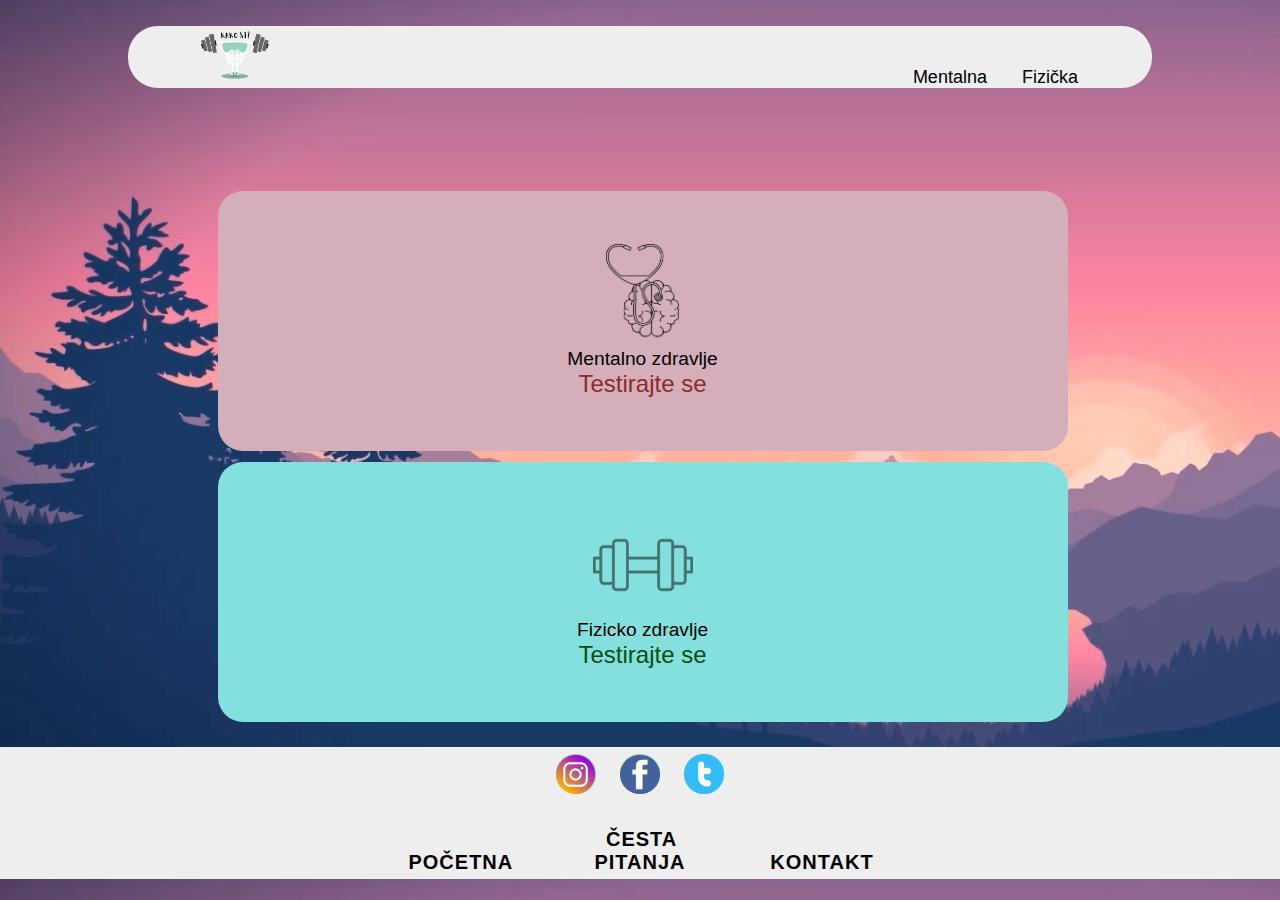
<file: index.html>
<!DOCTYPE html>
<html>
<head>
	<meta charset="UTF-8"/>
	<title>Kako si?</title>
	<link rel="stylesheet" type="text/css" href="css/mojstil.css"/>
	<link rel="stylesheet" type="text/css" href="css/mental.css"/>
	<link href="https://fonts.googleapis.com/css?family=Acme|Mali" rel="stylesheet"/>
	<link href="https://cdn.jsdelivr.net/npm/bootstrap@5.1.3/dist/css/bootstrap.min.css" rel="stylesheet" integrity="sha384-1BmE4kWBq78iYhFldvKuhfTAU6auU8tT94WrHftjDbrCEXSU1oBoqyl2QvZ6jIW3" crossorigin="anonymous">
    <script src="https://cdn.jsdelivr.net/npm/bootstrap@5.1.3/dist/js/bootstrap.bundle.min.js" integrity="sha384-ka7Sk0Gln4gmtz2MlQnikT1wXgYsOg+OMhuP+IlRH9sENBO0LRn5q+8nbTov4+1p" crossorigin="anonymous"></script>
	<link rel="preconnect" href="https://fonts.googleapis.com">
	<link rel="preconnect" href="https://fonts.gstatic.com" crossorigin>
	<link href="https://fonts.googleapis.com/css2?family=Estonia&display=swap" rel="stylesheet">

</head>
<body style="background-image: url(img/pozadina_home1.png); background-size: cover;">
	<nav>
		<img src="img/logo_nav.png" height="10%" width="10%" style="margin-right: 60%;">
		<a href="mentalna.html" class="uredi_nav" >Mentalna</a>
		<a href="fizicka.html" class="uredi_nav" >Fizička</a>
	</nav>
	
	<main class="pocetna">
	
		<div class="mentalno">
			<img src="img/mozak.pocetna.png"  height="100px">
			<br>
			<a href="mentalna.html" style="text-decoration: none; color: black; font-size: larger;">Mentalno zdravlje</a><br>
			<a href="https://docs.google.com/forms/d/e/1FAIpQLScJbMYotr75vuETNM3HJaE6fLMGPWQwGXumOZb1fBt0asz6ug/viewform?fbclid=IwAR3xNB8LXIFhlynClUszBN8DGaQYhMhuwK5avE9t9JDLrcqr_YI4RuD0_jY" target="_blank" style="text-decoration: none; color: rgb(143, 42, 42);font-size: x-large; ">Testirajte se</a>
		</div>
	
		<div class="fizicko">
			<img src="img/teg_pocetna.png" height="100px" style="opacity: 0.5;">
			<br>
			<a href="fizicka.html" style="text-decoration: none; color: black; font-size: larger; ">Fizicko zdravlje</a><br>	
			<a href="https://docs.google.com/forms/d/19kvuJr9Ier5hvIhrZyZT0aHibySF0-_jXNHdFfZgb1U/viewform?fbclid=IwAR1lkJxQ9GuDUR7rPsW31j59B6Eo4AwhPVlhbfaezzcsYFi5D9AkC5GsM48&edit_requested=true" target="_blank" style="text-decoration: none; color: rgb(10, 78, 15); font-size: x-large; ">Testirajte se</a>
		</div>
	
	</main>
	
	<footer>
		<div class="zaglavlje">
   	  
			<div class="ikonice">
				<ul>
			
			<li><a href="https://www.instagram.com/__kako_si_/?utm_medium=copy_link&fbclid=IwAR3yHgAWZXs0fg5i4YDrZ2OWpj8eJfgjkV7phWMLuGGsfidLbWyRkMty7Zw"><img src="img/ikonica2.png" height="100%" width="100%" style="margin-right: 60%;"></a></li>
		    <li><a href="https://www.facebook.com/profile.php?id=100075586173026"><img src="img/ikonica3.png" height="100%" width="100%" style="margin-right: 60%;"></a></li>
			<li> <img src="img/ikonica1.png" height="100%" width="100%" style="margin-right: 60%;"></li>   
				</ul>
			</div>
			<div class="dno">
				<ul>
					<li><a href="index.html">Početna</a></li>
					<li><a href="pitanja.html">Česta pitanja</a></li>
					<li><a href="kontakt.html">Kontakt</a></li>
					
				</ul>
			</div>
	  </div>
		
	</footer>
</body>
</html>
</file>
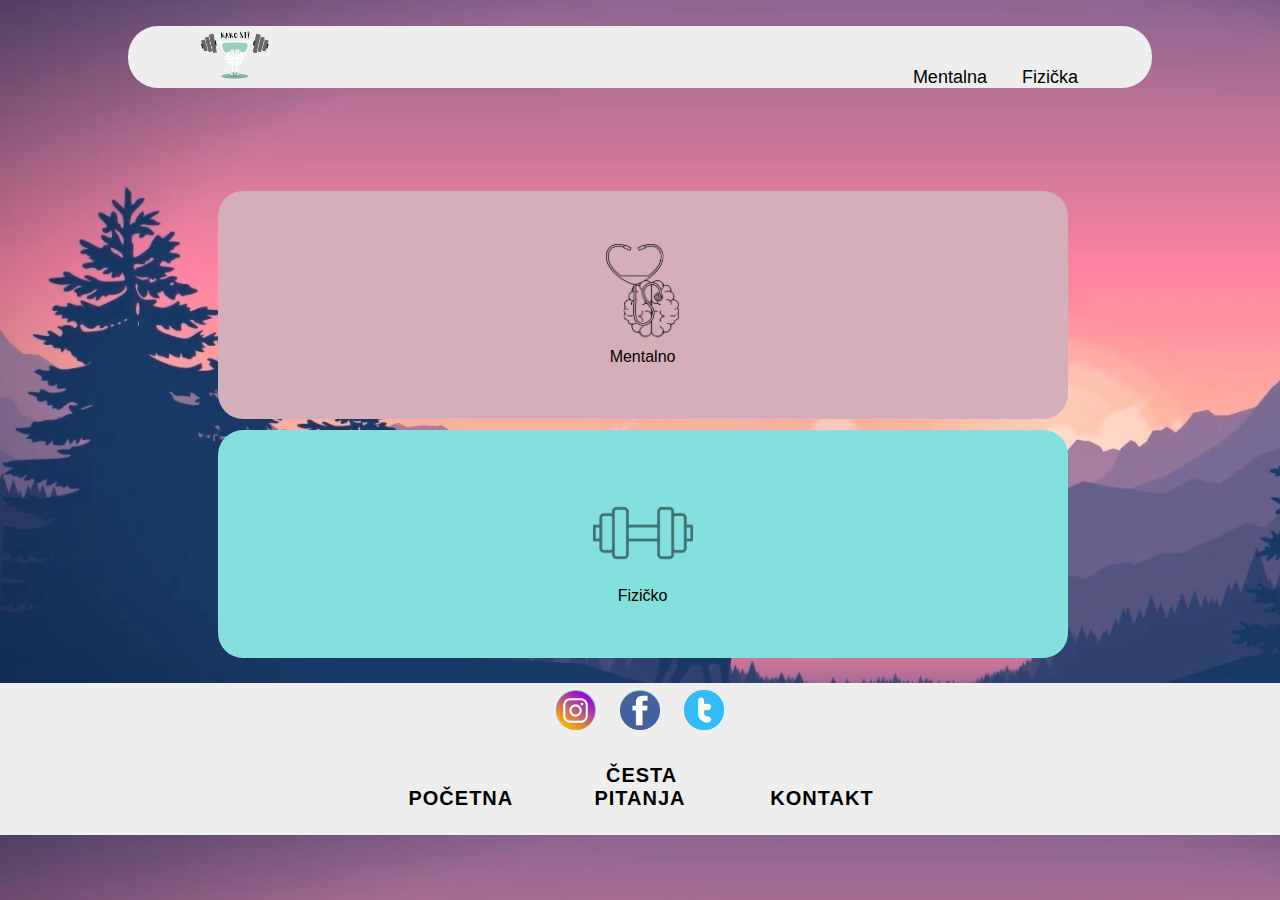
<file: admin.html>
<!DOCTYPE html>
<html>
<head>
	<meta charset="UTF-8"/>
	<title>Kako si?</title>
	<link rel="stylesheet" type="text/css" href="css/mojstil.css"/>
    <link rel="stylesheet" type="text/css" href="css/footer.css" />
	<link rel="stylesheet" type="text/css" href="css/mental.css" />
	<link href="https://fonts.googleapis.com/css?family=Acme|Mali" rel="stylesheet"/>
	<link href="https://cdn.jsdelivr.net/npm/bootstrap@5.1.3/dist/css/bootstrap.min.css" rel="stylesheet" integrity="sha384-1BmE4kWBq78iYhFldvKuhfTAU6auU8tT94WrHftjDbrCEXSU1oBoqyl2QvZ6jIW3" crossorigin="anonymous">
    <script src="https://cdn.jsdelivr.net/npm/bootstrap@5.1.3/dist/js/bootstrap.bundle.min.js" integrity="sha384-ka7Sk0Gln4gmtz2MlQnikT1wXgYsOg+OMhuP+IlRH9sENBO0LRn5q+8nbTov4+1p" crossorigin="anonymous"></script>
	<link rel="preconnect" href="https://fonts.googleapis.com">
	<link rel="preconnect" href="https://fonts.gstatic.com" crossorigin>
	<link href="https://fonts.googleapis.com/css2?family=Estonia&display=swap" rel="stylesheet">

</head>
<body style="background-image: url(img/pozadina_home1.png); background-size: cover;">
	<nav>
		<img src="img/logo_nav.png" height="10%" width="10%" style="margin-right: 60%;">
		<a href="mentalna.html" class="uredi_nav" >Mentalna</a>
		<a href="fizicka.html" class="uredi_nav" >Fizička</a>
	</nav>
	
	<main class="pocetna">
	
		<div class="mentalno">
			<img src="img/mozak.pocetna.png"  height="100px">
			<br>
			<a href="doktor.html" style="text-decoration: none; color: black; ">Mentalno</a>
		</div>
	
		<div class="fizicko">
			<img src="img/teg_pocetna.png" height="100px" style="opacity: 0.5;">
			<br>
			<a href="trener.html" style="text-decoration: none; color: black; ">Fizičko</a>	
		</div>
	
	</main>
	
	<footer>
		<div class="zaglavlje">
		   
		  <div class="ikonice">
			<ul>
		  
		  <li><a href="https://www.instagram.com/__kako_si_/?utm_medium=copy_link&fbclid=IwAR3yHgAWZXs0fg5i4YDrZ2OWpj8eJfgjkV7phWMLuGGsfidLbWyRkMty7Zw"><img src="img/ikonica2.png" height="100%" width="100%" style="margin-right: 60%;"></a></li>
			<li><a href="https://www.facebook.com/profile.php?id=100075586173026"><img src="img/ikonica3.png" height="100%" width="100%" style="margin-right: 60%;"></a></li>
		  <li> <img src="img/ikonica1.png" height="100%" width="100%" style="margin-right: 60%;"></li>   
			</ul>
		  </div>
		  <div class="dno">
			<ul>
			  <li><a href="index.html">Početna</a></li>
			  <li><a href="pitanja.html">Česta pitanja</a></li>
			  <li><a href="kontakt.html">Kontakt</a></li>
			  
			</ul>
		  </div>
		   
	   
		</div>  
		
	  </footer>
	  
</body>
</html>
</file>
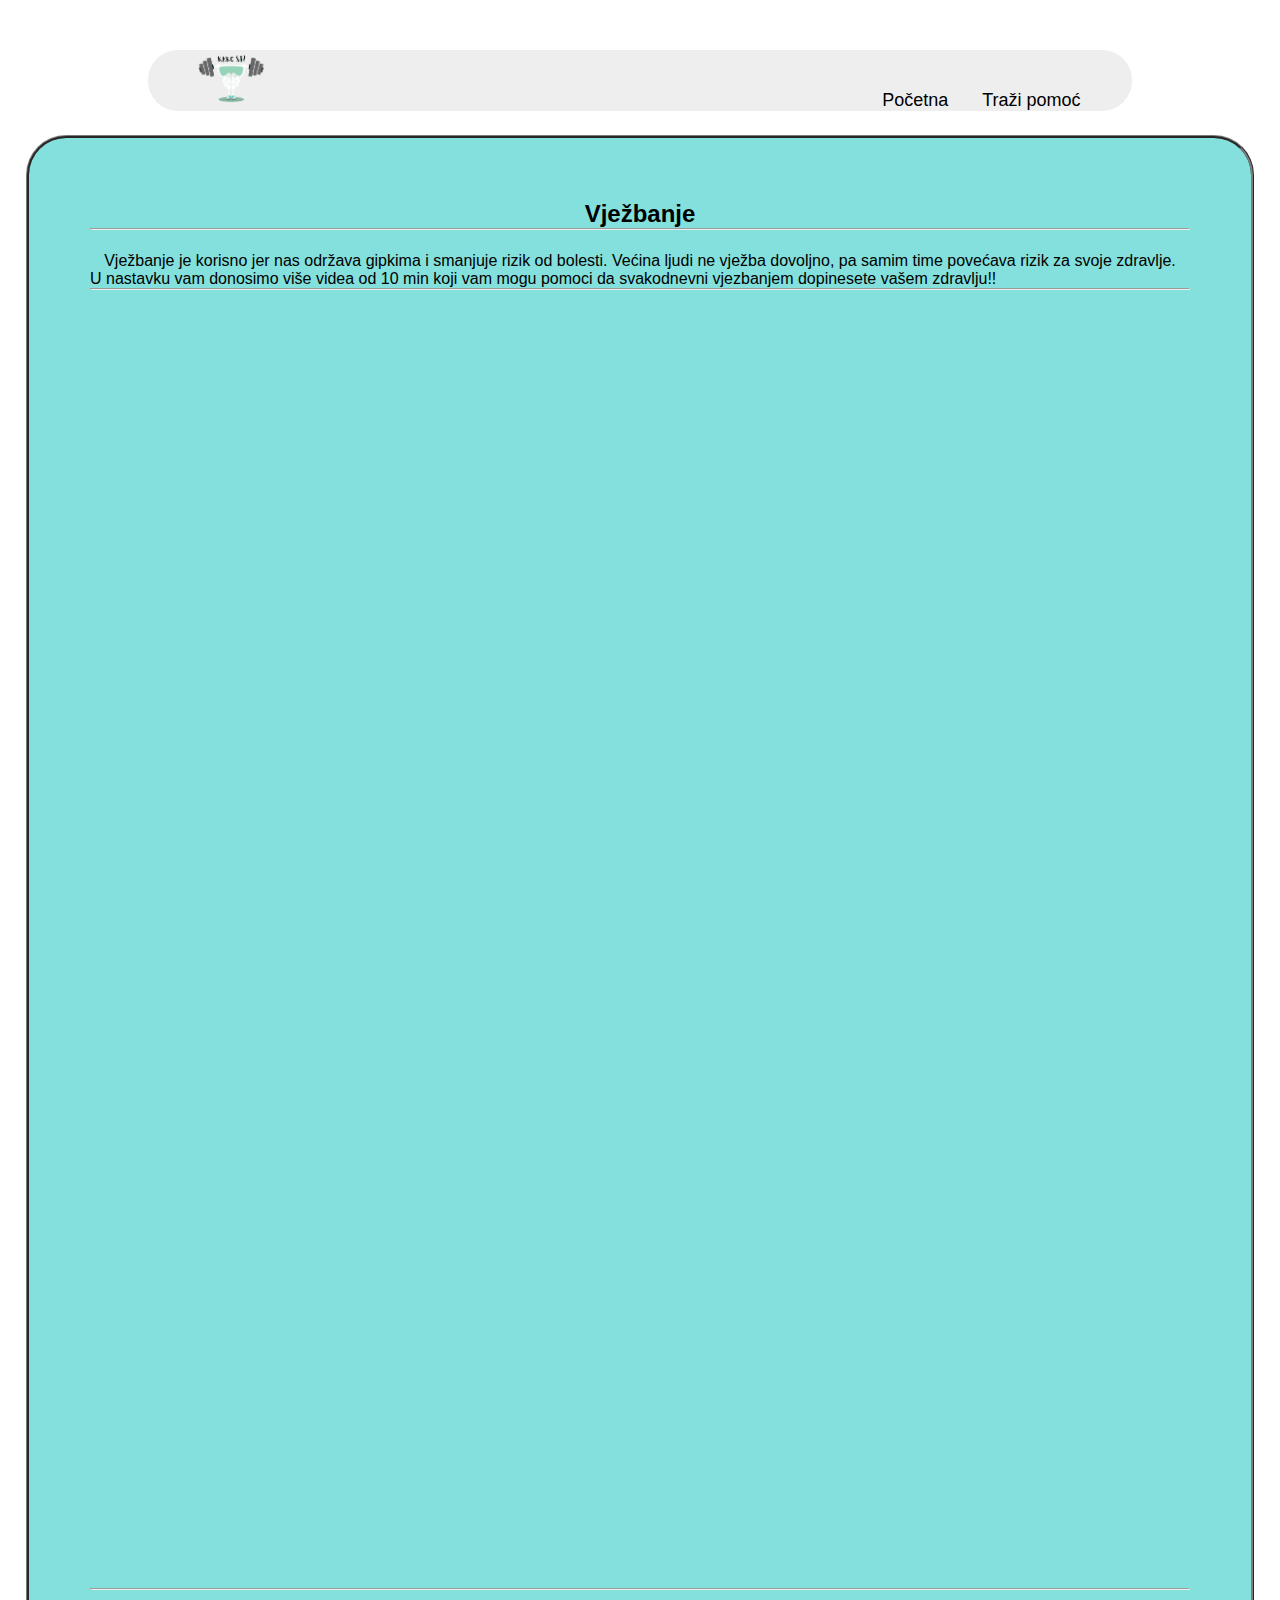
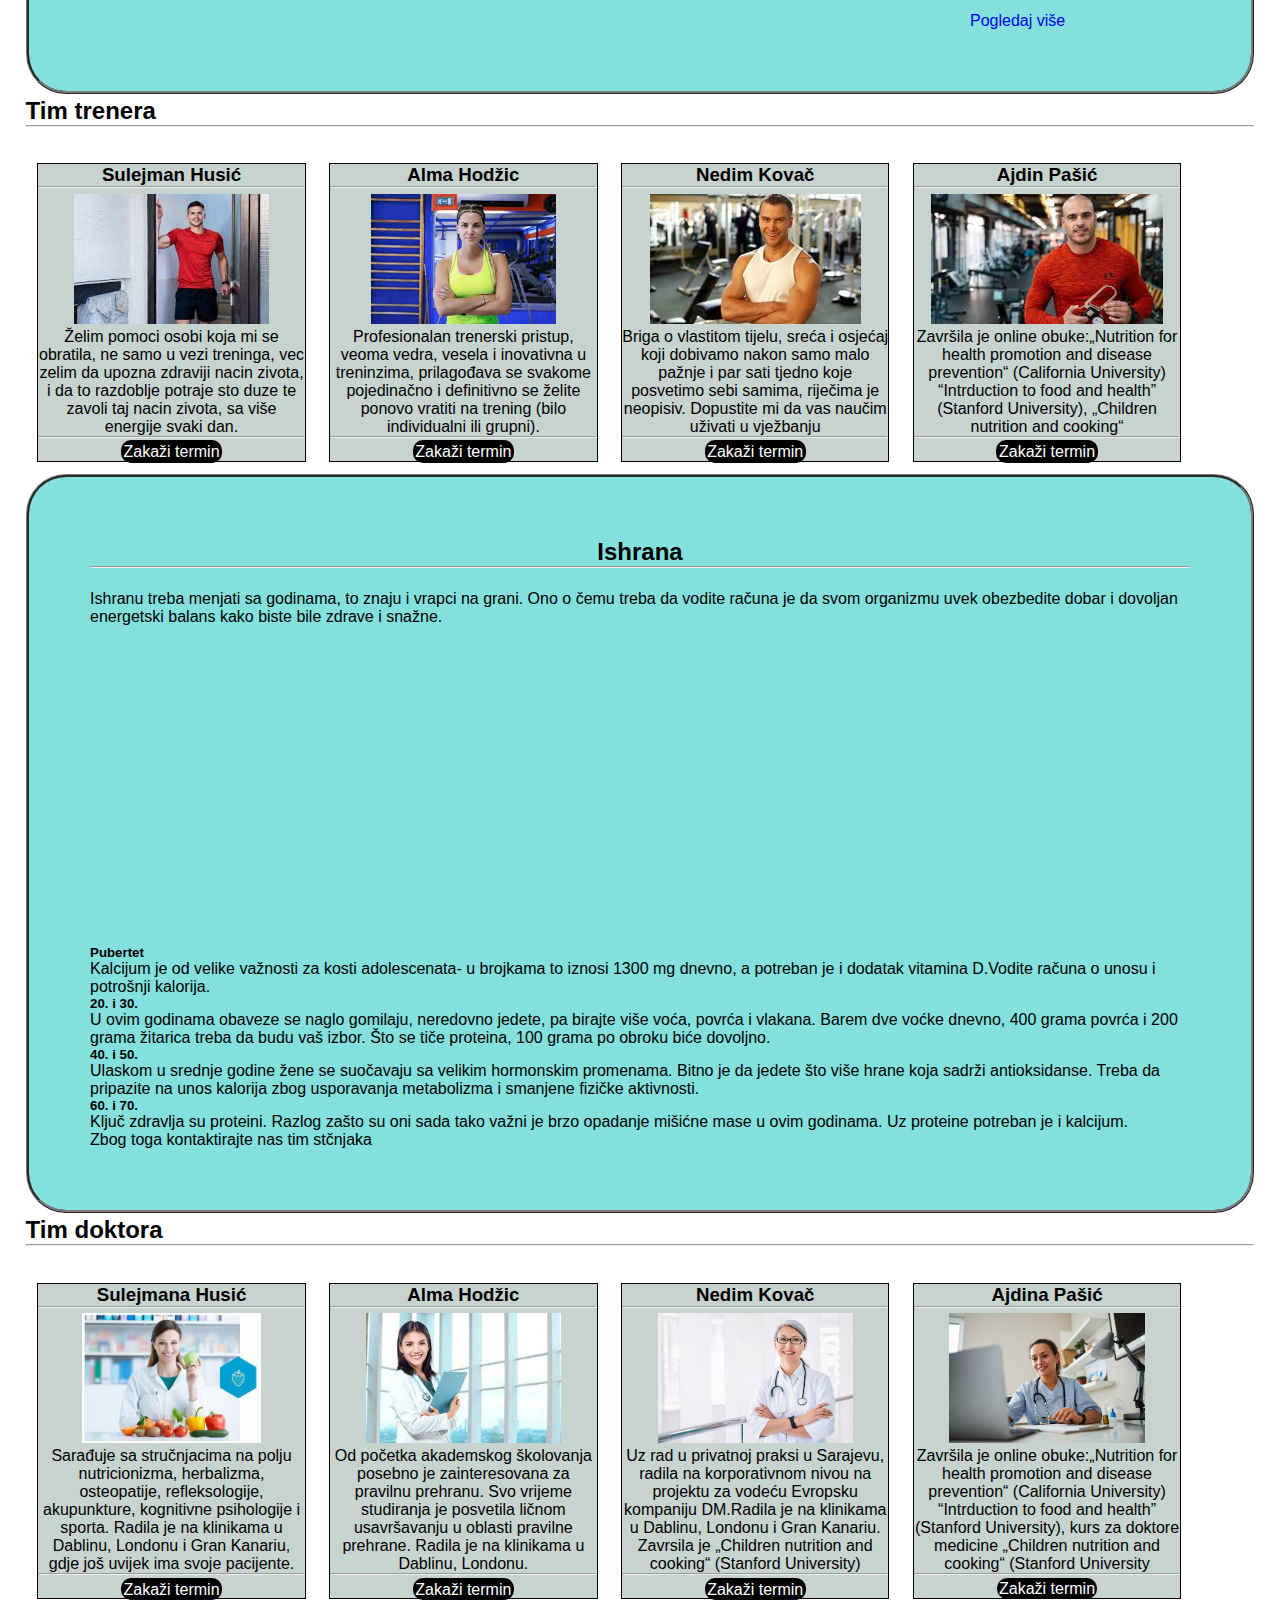
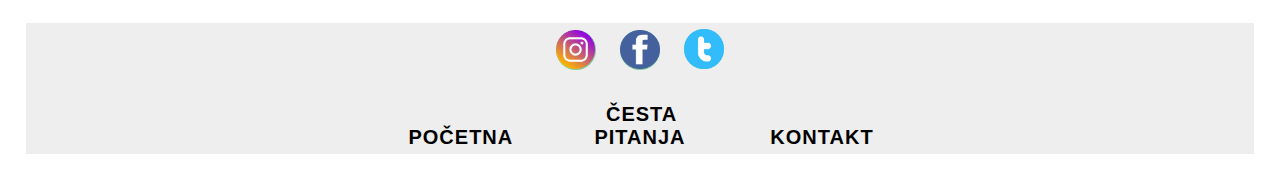
<file: fizicka.html>
<!DOCTYPE html>
<html lang="en">
<head>
    <meta charset="UTF-8">
    <meta http-equiv="X-UA-Compatible" content="IE=edge">
    <meta name="viewport" content="width=device-width, initial-scale=1.0">
    <link rel="stylesheet" type="text/css" href="css/mental.css"/>
    <link rel="stylesheet" type="text/css" href="css/mojstil.css"/>
    <title>Kako si?</title>
</head>
<nav style="margin-bottom: 2%;">
    <img src="img/logo_nav.png" height="10%" width="10%" style="margin-right: 60%;">
    <a href="index.html" class="uredi_nav">Početna</a>
    <a href="forma_fizcko.html" class="uredi_nav" >Traži pomoć</a>
</nav>


<body style="background-color: #ffffff;  padding: 2%; ">

    <div class="clanaks">
        <h2 style="text-align: center;" >Vježbanje</h2>
        <hr>
        <p style="text-align: center;">Vježbanje je korisno jer nas održava gipkima i smanjuje rizik od bolesti. Većina ljudi ne vježba dovoljno, pa samim time povećava rizik za svoje zdravlje.</p>
        <p>U nastavku vam donosimo više videa od 10 min koji vam mogu pomoci da svakodnevni vjezbanjem dopinesete vašem zdravlju!!</p>
        <hr>

        <iframe style="display: inline; margin-left: 2%;" width="560" height="315" src="https://www.youtube.com/embed/BFziQRlxIms" title="YouTube video player" frameborder="0" allow="accelerometer; autoplay; clipboard-write; encrypted-media; gyroscope; picture-in-picture" allowfullscreen></iframe>
        <iframe style="display: inline; margin-left: 2%;" width="560" height="315"  src="https://www.youtube.com/embed/bYhqPyN5BQ8" title="YouTube video player" frameborder="0" allow="accelerometer; autoplay; clipboard-write; encrypted-media; gyroscope; picture-in-picture" allowfullscreen></iframe>
        <iframe style="display: inline; margin-left: 2%;" width="560" height="315"  src="https://www.youtube.com/embed/Qdc_PRoge6g" title="YouTube video player" frameborder="0" allow="accelerometer; autoplay; clipboard-write; encrypted-media; gyroscope; picture-in-picture" allowfullscreen></iframe>
        <iframe style="display: inline; margin-left: 2%;" width="560" height="315" src="https://www.youtube.com/embed/UBnfm4s7CRA" title="YouTube video player" frameborder="0" allow="accelerometer; autoplay; clipboard-write; encrypted-media; gyroscope; picture-in-picture" allowfullscreen></iframe>
        <hr>
        <a href="fizicka_pogledajvise1.html" style="margin-left: 80%;">Pogledaj više</a>
    </div>

    <div>
        <h2>Tim trenera</h2>
        <hr>
        <div class="clanci">

            <div class="clanak" style="background-color: #c7d3ce;"><h3>Sulejman Husić</h3>
                <hr>
                <img src="img/Trener1.jpg"  style=" height: 130px;">
                <p>Želim pomoci osobi koja mi se obratila, ne samo u vezi treninga, vec zelim da upozna zdraviji nacin zivota, i da to razdoblje potraje sto duze te zavoli taj nacin zivota, sa više energije svaki dan.</p>
                <hr>
                <a href="forma_fizcko.html" class="dugme" style="margin-bottom: 1px;">Zakaži termin</a>
            </div>
               
            <div class="clanak" style="background-color: #c7d3ce" ><h3>Alma Hodžic</h3>
                <hr>
                <img src="img/Trener2.jpg"  style="height: 130px;">
                <p>Profesionalan trenerski pristup, veoma vedra, vesela i inovativna u treninzima, prilagođava se svakome pojedinačno i definitivno se želite ponovo vratiti na trening (bilo individualni ili grupni). </p>
                <hr>
                <a href="forma_fizcko.html" class="dugme" style="margin-bottom: 1px;">Zakaži termin</a>
            </div>

            <div class="clanak" style="background-color: #c7d3ce"><h3>Nedim Kovač</h3>
                <hr>
                <img src="img/Trener3.jpg"  style="height: 130px;">
                <p>Briga o vlastitom tijelu, sreća i osjećaj koji dobivamo nakon samo malo pažnje i par sati tjedno koje posvetimo sebi samima, riječima je neopisiv. Dopustite mi da vas naučim uživati u vježbanju </p>
                <hr>
                <a href="forma_fizcko.html" class="dugme" style="margin-bottom: 1px;">Zakaži termin</a>
            </div>

            <div class="clanak" style="background-color: #c7d3ce"><h3>Ajdin Pašić</h3>
                <hr>
                <img src="img/Trener4.jpg"  style="height: 130px;">
                <p>Završila je online obuke:„Nutrition for health promotion and disease prevention“ (California University) “Intrduction to food and health” (Stanford University), „Children nutrition and cooking“ </p>
                <hr>
                <a href="forma_fizcko.html" class="dugme" style="margin-bottom: 1px;">Zakaži termin</a>    
            </div>
        
        </div>
    </div>


    <div class="clanaks" >
        <h2 style="text-align: center;">Ishrana</h2>
        <hr>
        <p>Ishranu treba menjati sa godinama, to znaju i vrapci na grani. Ono o čemu treba da vodite računa je da svom organizmu uvek obezbedite dobar i dovoljan energetski balans kako biste bile zdrave i snažne.
        </p>
        <iframe width="560" height="315" style="margin-left: 35%;" src="https://www.youtube.com/embed/CtE51s6fGV8" title="YouTube video player" frameborder="0" allow="accelerometer; autoplay; clipboard-write; encrypted-media; gyroscope; picture-in-picture" allowfullscreen></iframe>
        <p>
        <h5>Pubertet</h5> 
        Kalcijum je od velike važnosti za kosti adolescenata- u brojkama to iznosi 1300 mg dnevno, a potreban je i dodatak vitamina D.Vodite računa o unosu i potrošnji kalorija. 

        <h5>20. i 30. </h5>
        U ovim godinama obaveze se naglo gomilaju, neredovno jedete, pa birajte više voća, povrća i vlakana. Barem dve voćke dnevno, 400 grama povrća i 200 grama žitarica treba da budu vaš izbor. Što se tiče proteina, 100 grama po obroku biće dovoljno.

        <h5>40. i 50. </h5>
        Ulaskom u srednje godine žene se suočavaju sa velikim hormonskim promenama. Bitno je da jedete što više hrane koja sadrži antioksidanse. Treba da pripazite na unos kalorija zbog usporavanja metabolizma i smanjene fizičke aktivnosti.  

        <h5>60. i 70.</h5>
        Ključ zdravlja su proteini. Razlog zašto su oni sada tako važni je brzo opadanje mišićne mase u ovim godinama. Uz proteine potreban je i kalcijum.
        </p>
       <p>Zbog toga kontaktirajte nas tim stčnjaka </p>
    </div>

    <div>
        <h2>Tim doktora</h2>
        <hr>
        <div class="clanci">

            <div class="clanak" style="background-color: #c7d3ce;"><h3>Sulejmana Husić</h3>
                <hr>
                <img src="img/Doktor1.jpg"  style="height: 130px;">
                <p>Sarađuje  sa  stručnjacima na polju nutricionizma, herbalizma, osteopatije, refleksologije, akupunkture, kognitivne psihologije i sporta. Radila je na klinikama u Dablinu, Londonu i Gran Kanariu, gdje još uvijek ima svoje pacijente. </p>   
                <hr>
                <a href="forma_fizcko.html" class="dugme" style="margin-bottom: 1px;">Zakaži termin</a>
            </div>
               
            <div class="clanak" style="background-color: #c7d3ce" ><h3>Alma Hodžic</h3>
                <hr>
                <img src="img/Doktor2.jpg"  style="height: 130px;">
                <p>Od početka akademskog školovanja posebno je zainteresovana za pravilnu prehranu. Svo vrijeme studiranja je posvetila ličnom usavršavanju u oblasti pravilne prehrane. Radila je na klinikama u Dablinu, Londonu.</p>
                <hr>
                <a href="forma_fizcko.html" class="dugme" style="margin-bottom: 1px;">Zakaži termin</a>
            </div>

            <div class="clanak" style="background-color: #c7d3ce"><h3>Nedim Kovač</h3>
                <hr>
                <img src="img/Doktor3.jpg"  style="height: 130px;">
                <p>Uz rad u privatnoj praksi u Sarajevu, radila na korporativnom nivou na projektu za vodeću Evropsku kompaniju DM.Radila je na klinikama u Dablinu, Londonu i Gran Kanariu. Zavrsila je  „Children nutrition and cooking“ (Stanford University) </p>
                <hr>
                <a href="forma_fizcko.html" class="dugme" style="margin-bottom: 1px;">Zakaži termin</a>
            </div>

            <div class="clanak" style="background-color: #c7d3ce"><h3>Ajdina Pašić</h3>
                <hr>
                <img src="img/Doktor4.jpg"  style="height: 130px;">
                <p>Završila je online obuke:„Nutrition for health promotion and disease prevention“ (California University) “Intrduction to food and health” (Stanford University), kurs za doktore medicine „Children nutrition and cooking“ (Stanford University</p>
                <hr>
                <a href="forma_fizcko.html" class="dugme" style="padding: 2px;">Zakaži termin</a>    
            </div>
        
        </div>
    </div>




    <footer>
		<div class="zaglavlje">
   	  
			<div class="ikonice">
				<ul>
                    <li><a href="https://www.instagram.com/__kako_si_/?utm_medium=copy_link&fbclid=IwAR3yHgAWZXs0fg5i4YDrZ2OWpj8eJfgjkV7phWMLuGGsfidLbWyRkMty7Zw"><img src="img/ikonica2.png" height="100%" width="100%" style="margin-right: 60%;"></a></li>
                    <li><a href="https://www.facebook.com/profile.php?id=100075586173026"><img src="img/ikonica3.png" height="100%" width="100%" style="margin-right: 60%;"></a></li>
                    <li> <img src="img/ikonica1.png" height="100%" width="100%" style="margin-right: 60%;"></li>
   
				</ul>
			</div>
			<div class="dno">
				<ul>
					<li><a href="index.html">Početna</a></li>
					<li><a href="pitanja.html">Česta pitanja</a></li>
					<li><a href="kontakt.html">Kontakt</a></li>
					
				</ul>
			</div>
		   
   
	  </div>
   
	  
		
	</footer>



    
</body>
</html>
</file>
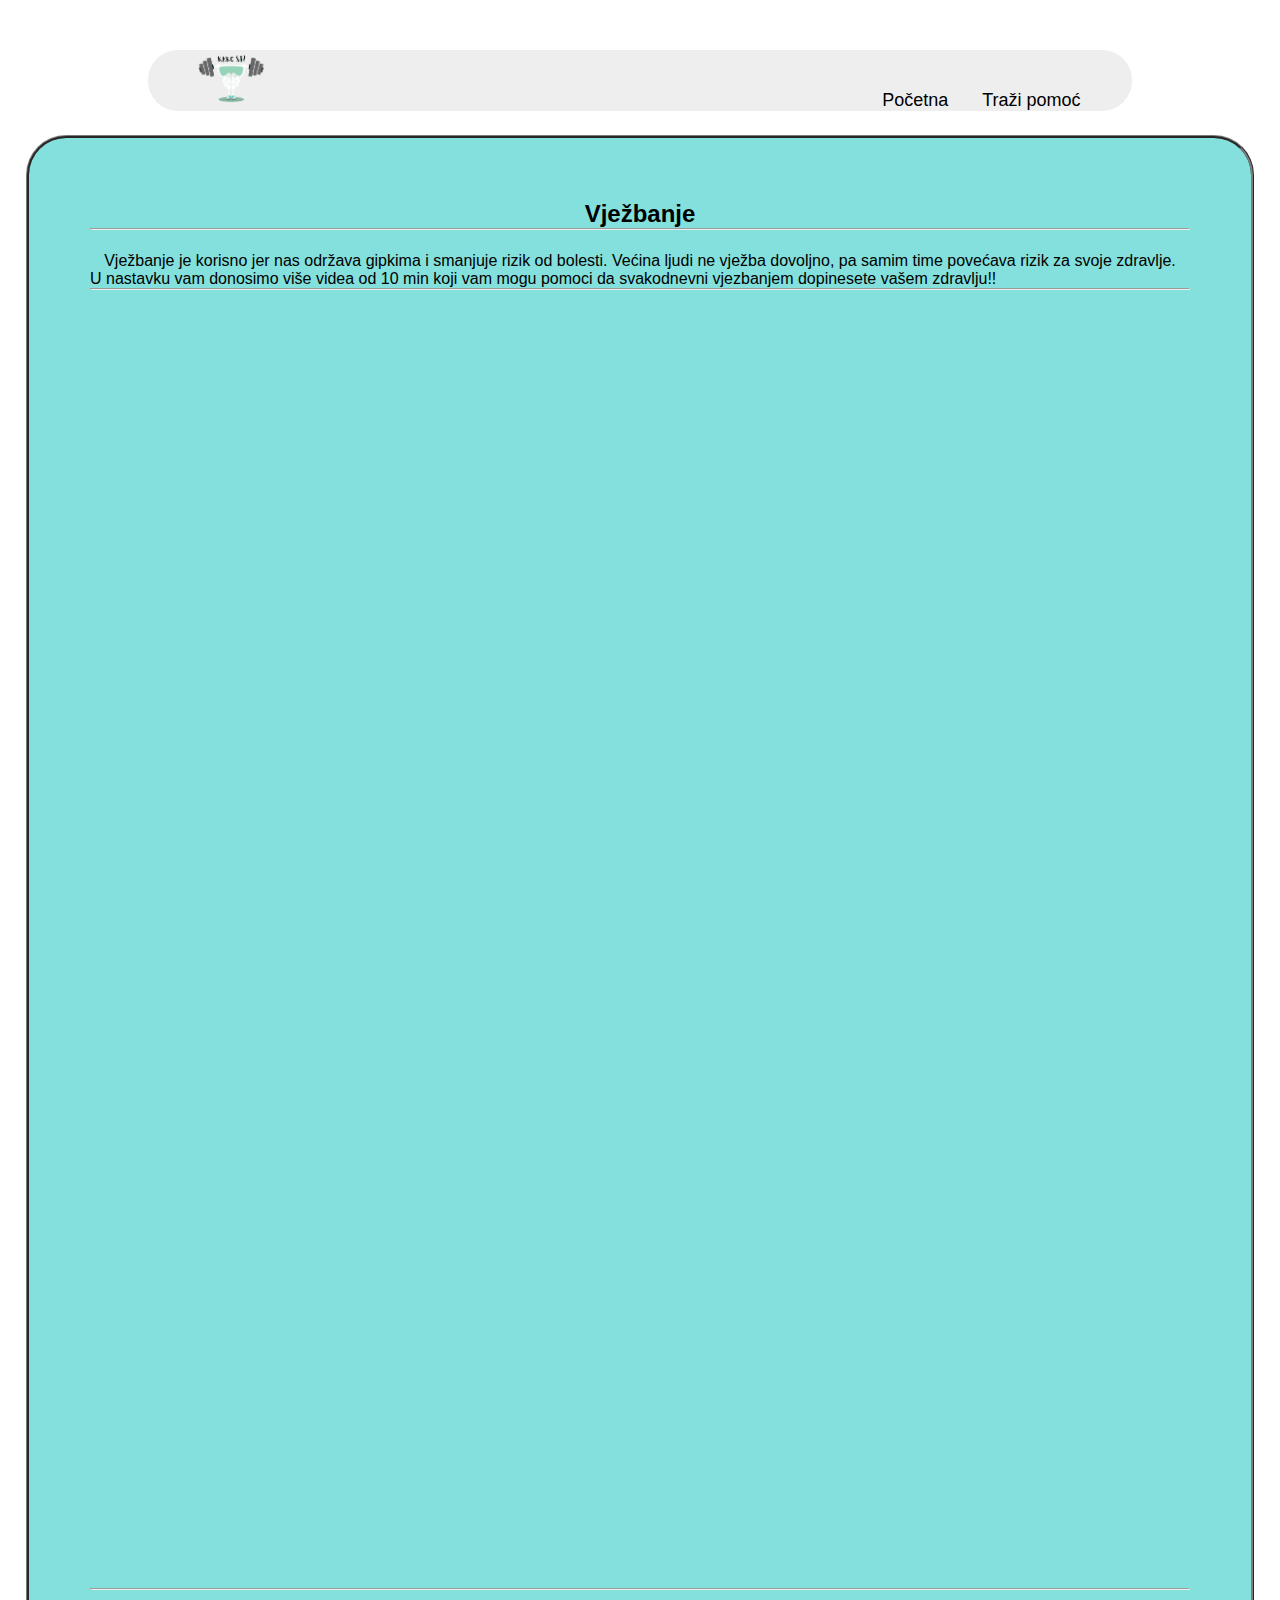
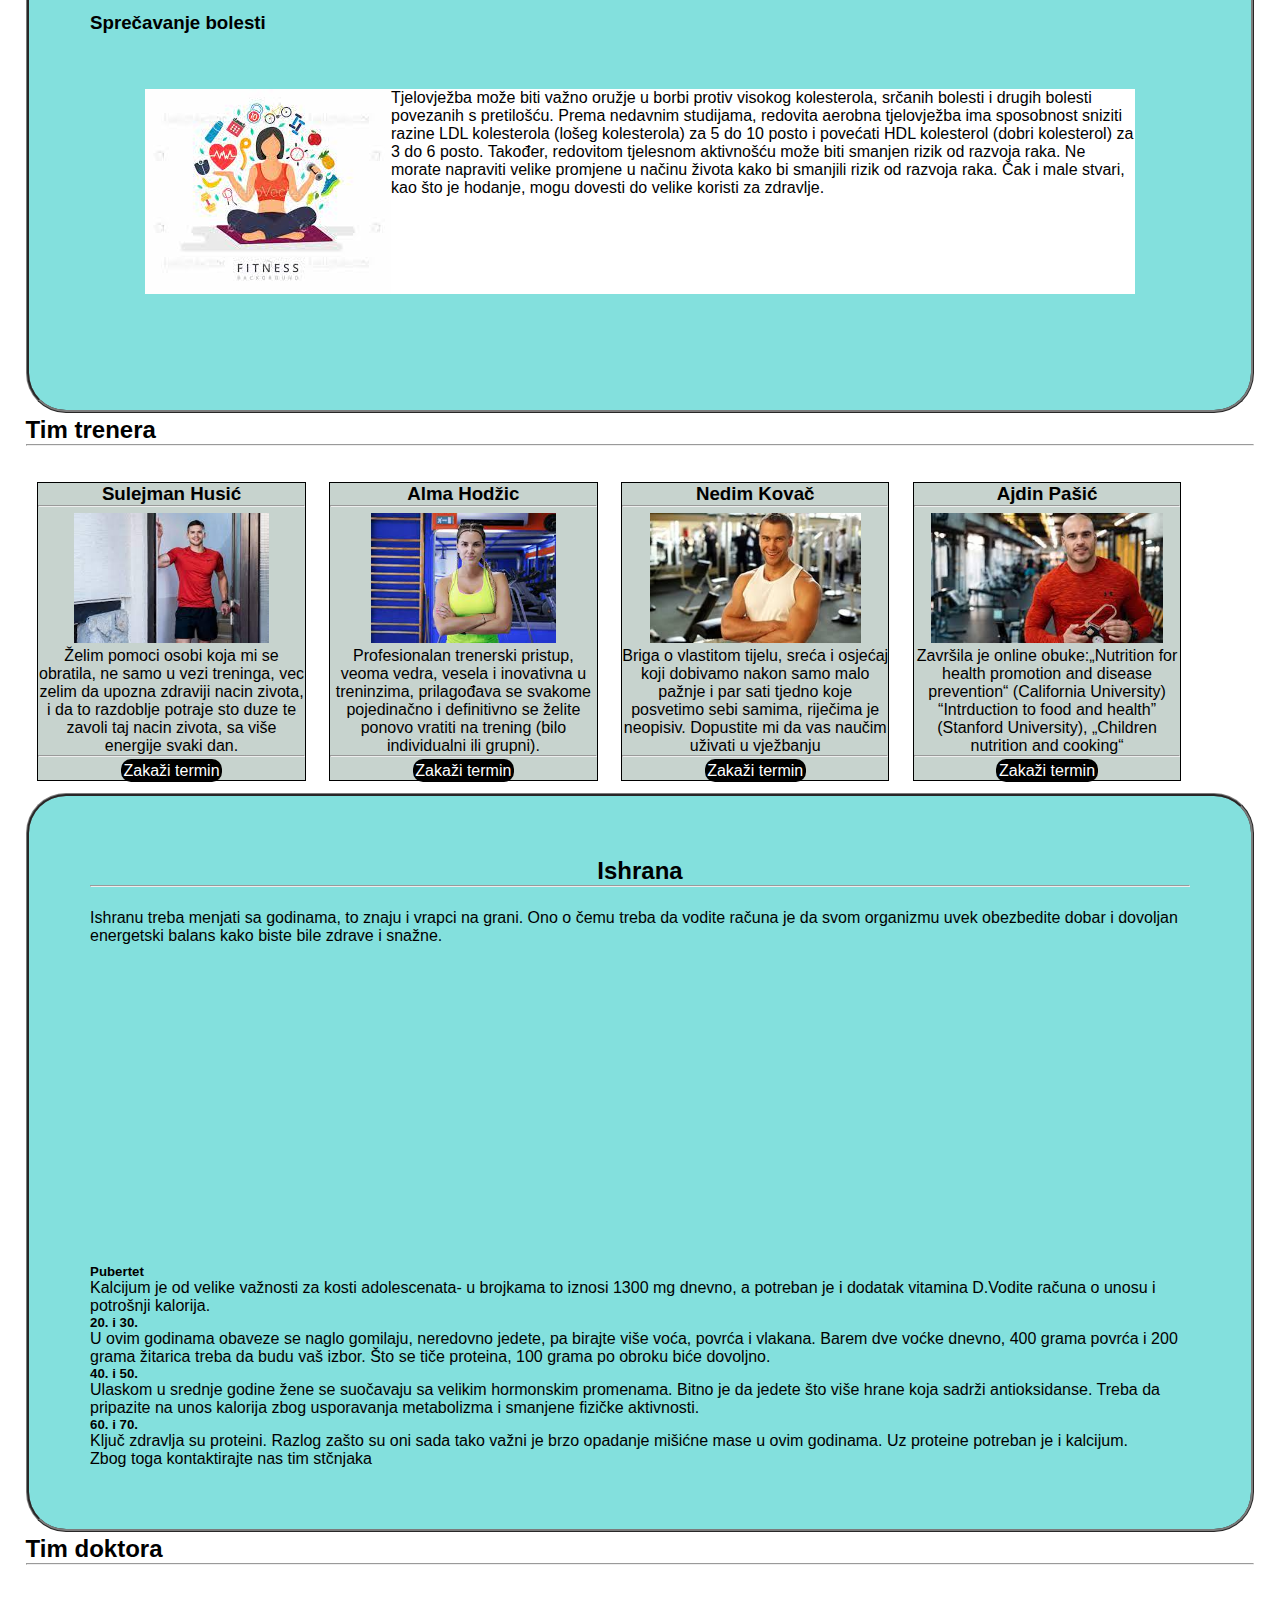
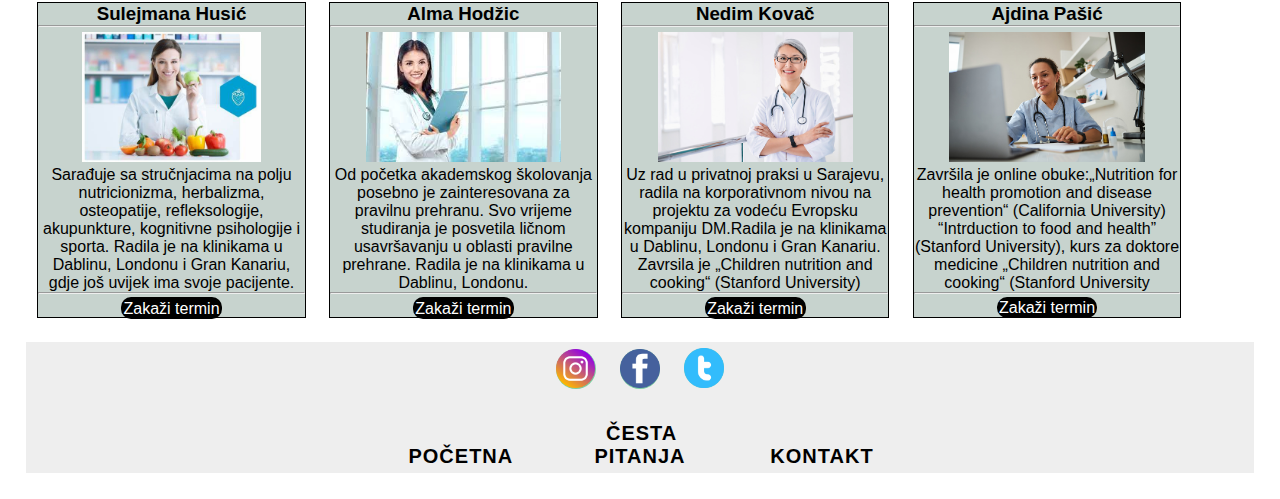
<file: fizicka_pogledajvise1.html>
<!DOCTYPE html>
<html lang="en">
<head>
    <meta charset="UTF-8">
    <meta http-equiv="X-UA-Compatible" content="IE=edge">
    <meta name="viewport" content="width=device-width, initial-scale=1.0">
    <link rel="stylesheet" type="text/css" href="css/mental.css"/>
    <link rel="stylesheet" type="text/css" href="css/mojstil.css"/>
    <title>Kako si?</title>
</head>
<nav style="margin-bottom: 2%;">
    <img src="img/logo_nav.png" height="10%" width="10%" style="margin-right: 60%;">
    <a href="index.html" class="uredi_nav">Početna</a>
    <a href="forma_fizcko.html" class="uredi_nav" >Traži pomoć</a>
</nav>


<body style="background-color: #ffffff; padding: 2%;">

    <div class="clanaks">
        <h2 style="text-align: center;" >Vježbanje</h2>
        <hr>
        <p style="text-align: center;">Vježbanje je korisno jer nas održava gipkima i smanjuje rizik od bolesti. Većina ljudi ne vježba dovoljno, pa samim time povećava rizik za svoje zdravlje.</p>
        <p>U nastavku vam donosimo više videa od 10 min koji vam mogu pomoci da svakodnevni vjezbanjem dopinesete vašem zdravlju!!</p>
        <hr>

        <iframe style="display: inline; margin-left: 2%;" width="560" height="315" src="https://www.youtube.com/embed/BFziQRlxIms" title="YouTube video player" frameborder="0" allow="accelerometer; autoplay; clipboard-write; encrypted-media; gyroscope; picture-in-picture" allowfullscreen></iframe>
        <iframe style="display: inline; margin-left: 2%;" width="560" height="315"  src="https://www.youtube.com/embed/bYhqPyN5BQ8" title="YouTube video player" frameborder="0" allow="accelerometer; autoplay; clipboard-write; encrypted-media; gyroscope; picture-in-picture" allowfullscreen></iframe>
        <iframe style="display: inline; margin-left: 2%;" width="560" height="315"  src="https://www.youtube.com/embed/Qdc_PRoge6g" title="YouTube video player" frameborder="0" allow="accelerometer; autoplay; clipboard-write; encrypted-media; gyroscope; picture-in-picture" allowfullscreen></iframe>
        <iframe style="display: inline; margin-left: 2%;" width="560" height="315" src="https://www.youtube.com/embed/UBnfm4s7CRA" title="YouTube video player" frameborder="0" allow="accelerometer; autoplay; clipboard-write; encrypted-media; gyroscope; picture-in-picture" allowfullscreen></iframe>
        <hr>

        
        <h3>Sprečavanje bolesti</h3>
        <div style="background-color: #ffffff; margin: 5%; display: flex;">
            
            <img src="img/fizicki_1.jpg" alt="" >
            <p style="right: 0px;">Tjelovježba može biti važno oružje u borbi protiv visokog kolesterola, srčanih bolesti i drugih bolesti povezanih s pretilošću. Prema nedavnim studijama, redovita aerobna tjelovježba ima sposobnost sniziti razine LDL kolesterola (lošeg kolesterola) za 5 do 10 posto i povećati HDL kolesterol (dobri kolesterol) za 3 do 6 posto.
                Također, redovitom tjelesnom aktivnošću može biti smanjen rizik od razvoja raka. Ne morate napraviti velike promjene u načinu života kako bi smanjili rizik od razvoja raka. Čak i male stvari, kao što je hodanje, mogu dovesti do velike koristi za zdravlje.</p>
        </div>

    </div>

    <div>
        <h2>Tim trenera</h2>
        <hr>
        <div class="clanci">

            <div class="clanak" style="background-color: #c7d3ce;"><h3>Sulejman Husić</h3>
                <hr>
                <img src="img/Trener1.jpg"  style=" height: 130px;">
                <p>Želim pomoci osobi koja mi se obratila, ne samo u vezi treninga, vec zelim da upozna zdraviji nacin zivota, i da to razdoblje potraje sto duze te zavoli taj nacin zivota, sa više energije svaki dan.</p>
                <hr>
                <a href="forma_fizcko.html" class="dugme" style="margin-bottom: 1px;">Zakaži termin</a>
            </div>
               
            <div class="clanak" style="background-color: #c7d3ce" ><h3>Alma Hodžic</h3>
                <hr>
                <img src="img/Trener2.jpg"  style="height: 130px;">
                <p>Profesionalan trenerski pristup, veoma vedra, vesela i inovativna u treninzima, prilagođava se svakome pojedinačno i definitivno se želite ponovo vratiti na trening (bilo individualni ili grupni). </p>
                <hr>
                <a href="forma_fizcko.html" class="dugme" style="margin-bottom: 1px;">Zakaži termin</a>
            </div>

            <div class="clanak" style="background-color: #c7d3ce"><h3>Nedim Kovač</h3>
                <hr>
                <img src="img/Trener3.jpg"  style="height: 130px;">
                <p>Briga o vlastitom tijelu, sreća i osjećaj koji dobivamo nakon samo malo pažnje i par sati tjedno koje posvetimo sebi samima, riječima je neopisiv. Dopustite mi da vas naučim uživati u vježbanju </p>
                <hr>
                <a href="forma_fizcko.html" class="dugme" style="margin-bottom: 1px;">Zakaži termin</a>
            </div>

            <div class="clanak" style="background-color: #c7d3ce"><h3>Ajdin Pašić</h3>
                <hr>
                <img src="img/Trener4.jpg"  style="height: 130px;">
                <p>Završila je online obuke:„Nutrition for health promotion and disease prevention“ (California University) “Intrduction to food and health” (Stanford University), „Children nutrition and cooking“ </p>
                <hr>
                <a href="forma_fizcko.html" class="dugme" style="margin-bottom: 1px;">Zakaži termin</a>    
            </div>
        
        </div>
    </div>


    <div class="clanaks">
        <h2 style="text-align: center;">Ishrana</h2>
        <hr>
        <p>Ishranu treba menjati sa godinama, to znaju i vrapci na grani. Ono o čemu treba da vodite računa je da svom organizmu uvek obezbedite dobar i dovoljan energetski balans kako biste bile zdrave i snažne.
        </p>
        <iframe width="560" height="315" style="margin-left: 35%;" src="https://www.youtube.com/embed/CtE51s6fGV8" title="YouTube video player" frameborder="0" allow="accelerometer; autoplay; clipboard-write; encrypted-media; gyroscope; picture-in-picture" allowfullscreen></iframe>
        <p>
        <h5>Pubertet</h5> 
        Kalcijum je od velike važnosti za kosti adolescenata- u brojkama to iznosi 1300 mg dnevno, a potreban je i dodatak vitamina D.Vodite računa o unosu i potrošnji kalorija. 

        <h5>20. i 30. </h5>
        U ovim godinama obaveze se naglo gomilaju, neredovno jedete, pa birajte više voća, povrća i vlakana. Barem dve voćke dnevno, 400 grama povrća i 200 grama žitarica treba da budu vaš izbor. Što se tiče proteina, 100 grama po obroku biće dovoljno.

        <h5>40. i 50. </h5>
        Ulaskom u srednje godine žene se suočavaju sa velikim hormonskim promenama. Bitno je da jedete što više hrane koja sadrži antioksidanse. Treba da pripazite na unos kalorija zbog usporavanja metabolizma i smanjene fizičke aktivnosti.  

        <h5>60. i 70.</h5>
        Ključ zdravlja su proteini. Razlog zašto su oni sada tako važni je brzo opadanje mišićne mase u ovim godinama. Uz proteine potreban je i kalcijum.
        </p>
       <p>Zbog toga kontaktirajte nas tim stčnjaka </p>
    </div>

    <div>
        <h2>Tim doktora</h2>
        <hr>
        <div class="clanci">

            <div class="clanak" style="background-color: #c7d3ce;"><h3>Sulejmana Husić</h3>
                <hr>
                <img src="img/Doktor1.jpg"  style="height: 130px;">
                <p>Sarađuje  sa  stručnjacima na polju nutricionizma, herbalizma, osteopatije, refleksologije, akupunkture, kognitivne psihologije i sporta. Radila je na klinikama u Dablinu, Londonu i Gran Kanariu, gdje još uvijek ima svoje pacijente. </p>   
                <hr>
                <a href="forma_fizcko.html" class="dugme" style="margin-bottom: 1px;">Zakaži termin</a>
            </div>
               
            <div class="clanak" style="background-color: #c7d3ce" ><h3>Alma Hodžic</h3>
                <hr>
                <img src="img/Doktor2.jpg"  style="height: 130px;">
                <p>Od početka akademskog školovanja posebno je zainteresovana za pravilnu prehranu. Svo vrijeme studiranja je posvetila ličnom usavršavanju u oblasti pravilne prehrane. Radila je na klinikama u Dablinu, Londonu.</p>
                <hr>
                <a href="forma_fizcko.html" class="dugme" style="margin-bottom: 1px;">Zakaži termin</a>
            </div>

            <div class="clanak" style="background-color: #c7d3ce"><h3>Nedim Kovač</h3>
                <hr>
                <img src="img/Doktor3.jpg"  style="height: 130px;">
                <p>Uz rad u privatnoj praksi u Sarajevu, radila na korporativnom nivou na projektu za vodeću Evropsku kompaniju DM.Radila je na klinikama u Dablinu, Londonu i Gran Kanariu. Zavrsila je  „Children nutrition and cooking“ (Stanford University) </p>
                <hr>
                <a href="forma_fizcko.html" class="dugme" style="margin-bottom: 1px;">Zakaži termin</a>
            </div>

            <div class="clanak" style="background-color: #c7d3ce"><h3>Ajdina Pašić</h3>
                <hr>
                <img src="img/Doktor4.jpg"  style="height: 130px;">
                <p>Završila je online obuke:„Nutrition for health promotion and disease prevention“ (California University) “Intrduction to food and health” (Stanford University), kurs za doktore medicine „Children nutrition and cooking“ (Stanford University</p>
                <hr>
                <a href="forma_fizcko.html" class="dugme" style="padding: 2px;">Zakaži termin</a>    
            </div>
        
        </div>
    </div>




    <footer>
		<div class="zaglavlje">
   	  
			<div class="ikonice">
				<ul>
                    <li><a href="https://www.instagram.com/__kako_si_/?utm_medium=copy_link&fbclid=IwAR3yHgAWZXs0fg5i4YDrZ2OWpj8eJfgjkV7phWMLuGGsfidLbWyRkMty7Zw"><img src="img/ikonica2.png" height="100%" width="100%" style="margin-right: 60%;"></a></li>
                    <li><a href="https://www.facebook.com/profile.php?id=100075586173026"><img src="img/ikonica3.png" height="100%" width="100%" style="margin-right: 60%;"></a></li>
                    <li> <img src="img/ikonica1.png" height="100%" width="100%" style="margin-right: 60%;"></li>
   
				</ul>
			</div>
			<div class="dno">
				<ul>
					<li><a href="index.html">Početna</a></li>
					<li><a href="pitanja.html">Česta pitanja</a></li>
					<li><a href="kontakt.html">Kontakt</a></li>
					
				</ul>
			</div>
		   
   
	  </div>
   
	  
		
	</footer>



    
</body>
</html>
</file>
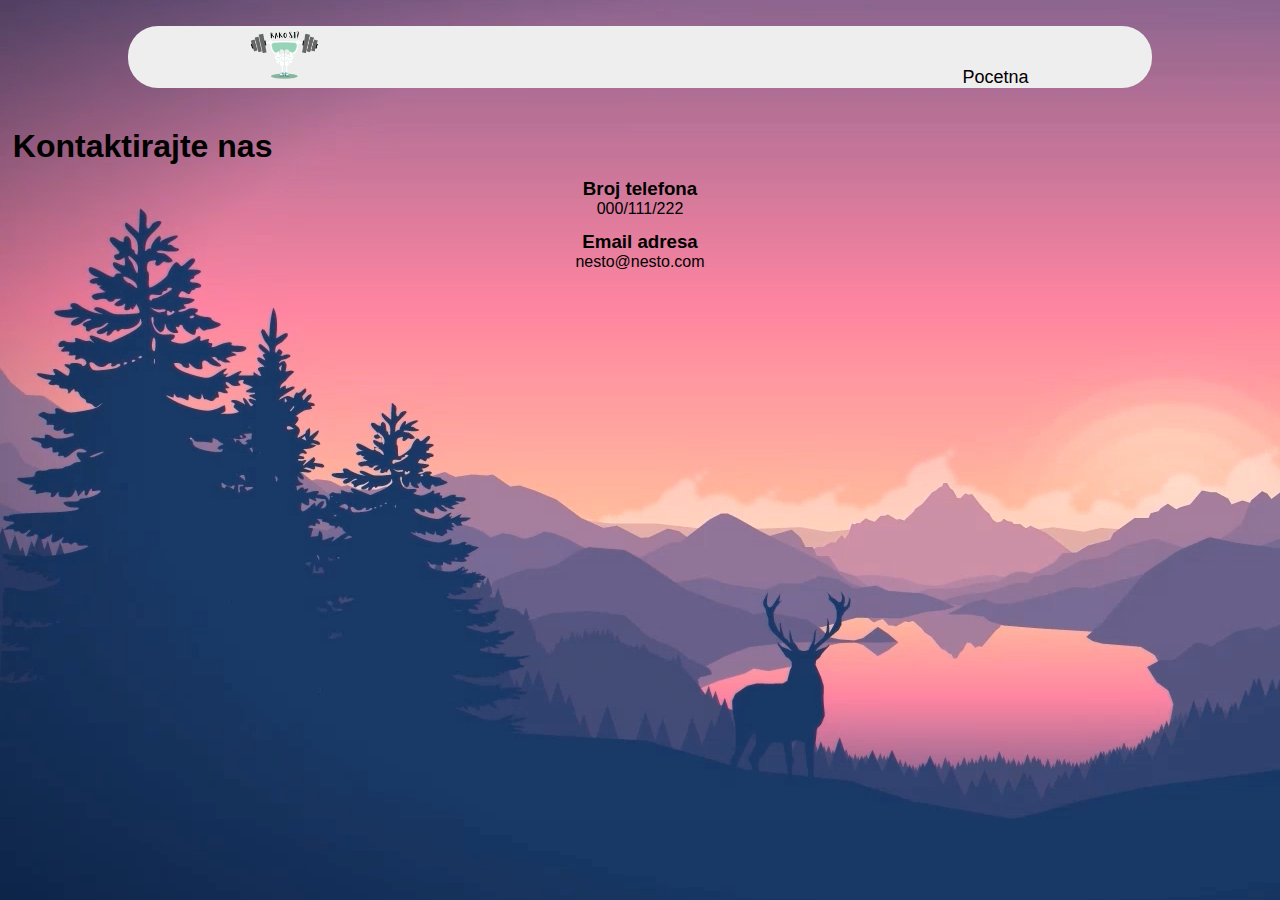
<file: kontakt.html>
<!DOCTYPE html>
<html lang="en">
<head>
    <meta charset="UTF-8">
    <meta http-equiv="X-UA-Compatible" content="IE=edge">
    <meta name="viewport" content="width=device-width, initial-scale=1.0">
    <link rel="stylesheet" type="text/css" href="css/mental.css"/>
    <link rel="stylesheet" type="text/css" href="css/mojstil.css"/>
    <title>Kontakt</title>

</head>
<nav style="position: absolute;">
    <img src="img/logo_nav.png" height="10%" width="10%" style="margin-right: 60%;">
    <a href="index.html" class="uredi_nav" >Pocetna</a>
</nav>

<body style="text-align: center; background-image: url(img/pozadina_home1.png); margin-top: 10%;">
    <h1 style="margin: 1%;">Kontaktirajte nas</h1>
    <div class="info" style="margin: 1%;" >
        <h3>Broj telefona</h3>
        <p>000/111/222</p>
    </div>
    <div class="info" style="margin: 1%;">
        <h3>Email adresa</h3>
        <p>nesto@nesto.com</p>
    </div>       
</body>
	
</html>
</file>
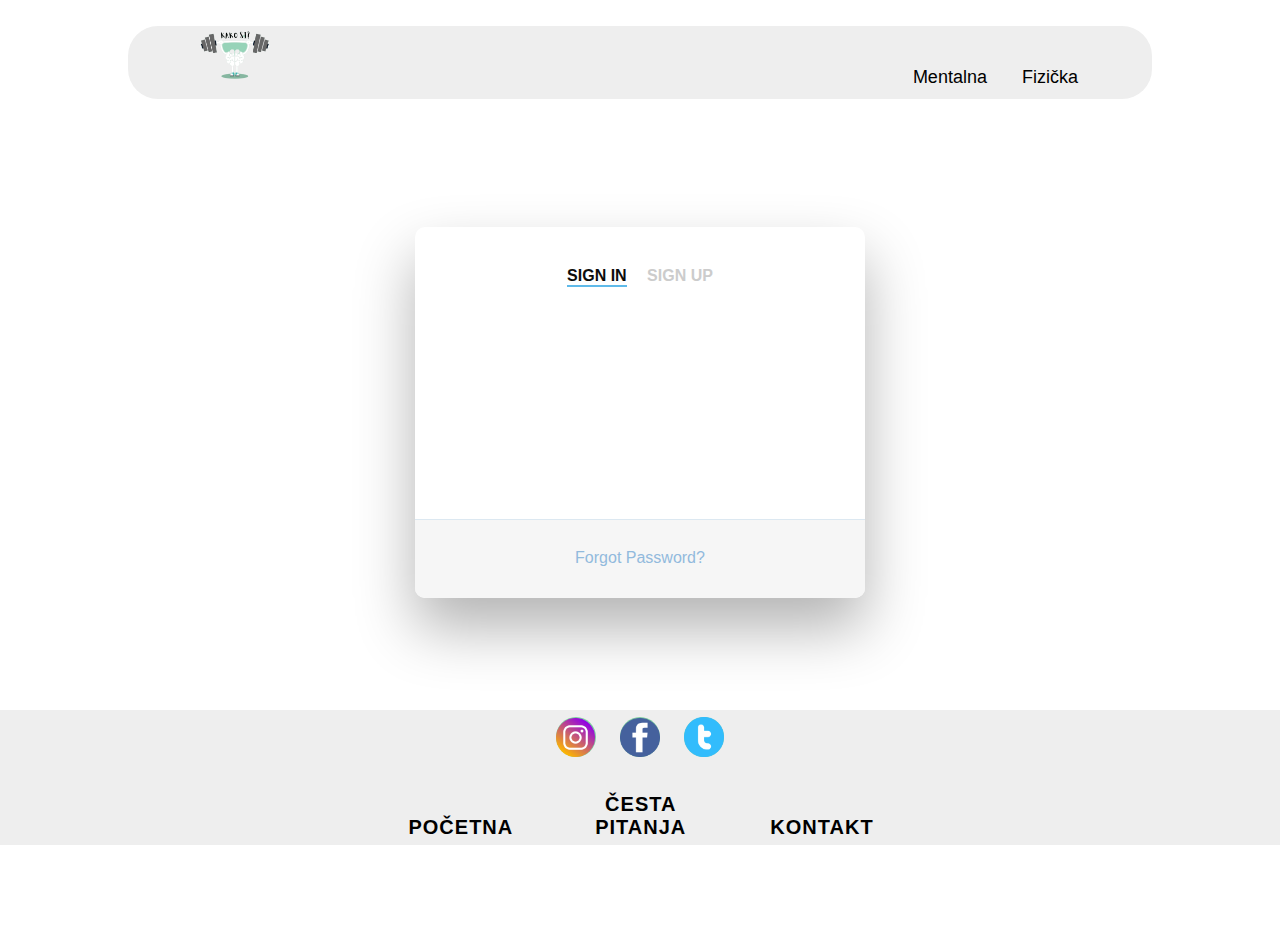
<file: login.html>
<!DOCTYPE html>
<html>

<head>
    <meta charset="UTF-8" />
    <title>Kako si?</title>
    <link rel="stylesheet" type="text/css" href="css/admin.css" />
    <link rel="stylesheet" type="text/css" href="css/mojstil.css" />
    <link rel="stylesheet" type="text/css" href="css/mental.css" />
    <link href="https://fonts.googleapis.com/css?family=Acme|Mali" rel="stylesheet" />
    <link href="https://cdn.jsdelivr.net/npm/bootstrap@5.1.3/dist/css/bootstrap.min.css" rel="stylesheet"
        integrity="sha384-1BmE4kWBq78iYhFldvKuhfTAU6auU8tT94WrHftjDbrCEXSU1oBoqyl2QvZ6jIW3" crossorigin="anonymous">
    <script src="https://cdn.jsdelivr.net/npm/bootstrap@5.1.3/dist/js/bootstrap.bundle.min.js"
        integrity="sha384-ka7Sk0Gln4gmtz2MlQnikT1wXgYsOg+OMhuP+IlRH9sENBO0LRn5q+8nbTov4+1p"
        crossorigin="anonymous"></script>
    <link rel="preconnect" href="https://fonts.googleapis.com">
    <link rel="preconnect" href="https://fonts.gstatic.com" crossorigin>
    <link href="https://fonts.googleapis.com/css2?family=Estonia&display=swap" rel="stylesheet">

</head>
<nav style="position: inherit;">
    <img src="img/logo_nav.png" height="10%" width="10%" style="margin-right: 60%;">
    <a href="mentalna.html" class="uredi_nav" >Mentalna</a>
    <a href="fizicka.html" class="uredi_nav" >Fizička</a>
</nav>

<body>
   
        <div id="formContent" style="width: fit-content; margin: auto; margin-top: 10%;">
          <!-- Tabs Titles -->
          <h2 class="active"> Sign In </h2>
          <h2 class="inactive underlineHover">Sign Up </h2>
      
          <!-- Login Form -->
          <form  style="width: fit-content;">
            <input type="text" id="login" class="fadeIn second" name="login" placeholder="E-mail">
            <input type="text" id="password" class="fadeIn third" name="login" placeholder="Šifra">
            <a href="admin.html"><input type="button" class="fadeIn fourth" value="Log In"> </a>
          </form>
      
          <!-- Remind Passowrd -->
          <div id="formFooter">
            <a class="underlineHover" href="#">Forgot Password?</a>
          </div>
      
        </div>
        
</body>
<br>
<br>
<br>
<br>
<footer>
  <div class="zaglavlje">
     
    <div class="ikonice">
      <ul>
    
    <li><a href="https://www.instagram.com/__kako_si_/?utm_medium=copy_link&fbclid=IwAR3yHgAWZXs0fg5i4YDrZ2OWpj8eJfgjkV7phWMLuGGsfidLbWyRkMty7Zw"><img src="img/ikonica2.png" height="100%" width="100%" style="margin-right: 60%;"></a></li>
      <li><a href="https://www.facebook.com/profile.php?id=100075586173026"><img src="img/ikonica3.png" height="100%" width="100%" style="margin-right: 60%;"></a></li>
    <li> <img src="img/ikonica1.png" height="100%" width="100%" style="margin-right: 60%;"></li>   
      </ul>
    </div>
    <div class="dno">
      <ul>
        <li><a href="index.html">Početna</a></li>
        <li><a href="pitanja.html">Česta pitanja</a></li>
        <li><a href="kontakt.html">Kontakt</a></li>
        
      </ul>
    </div>
     
 
  </div>  
  
</footer>

</html>
</file>
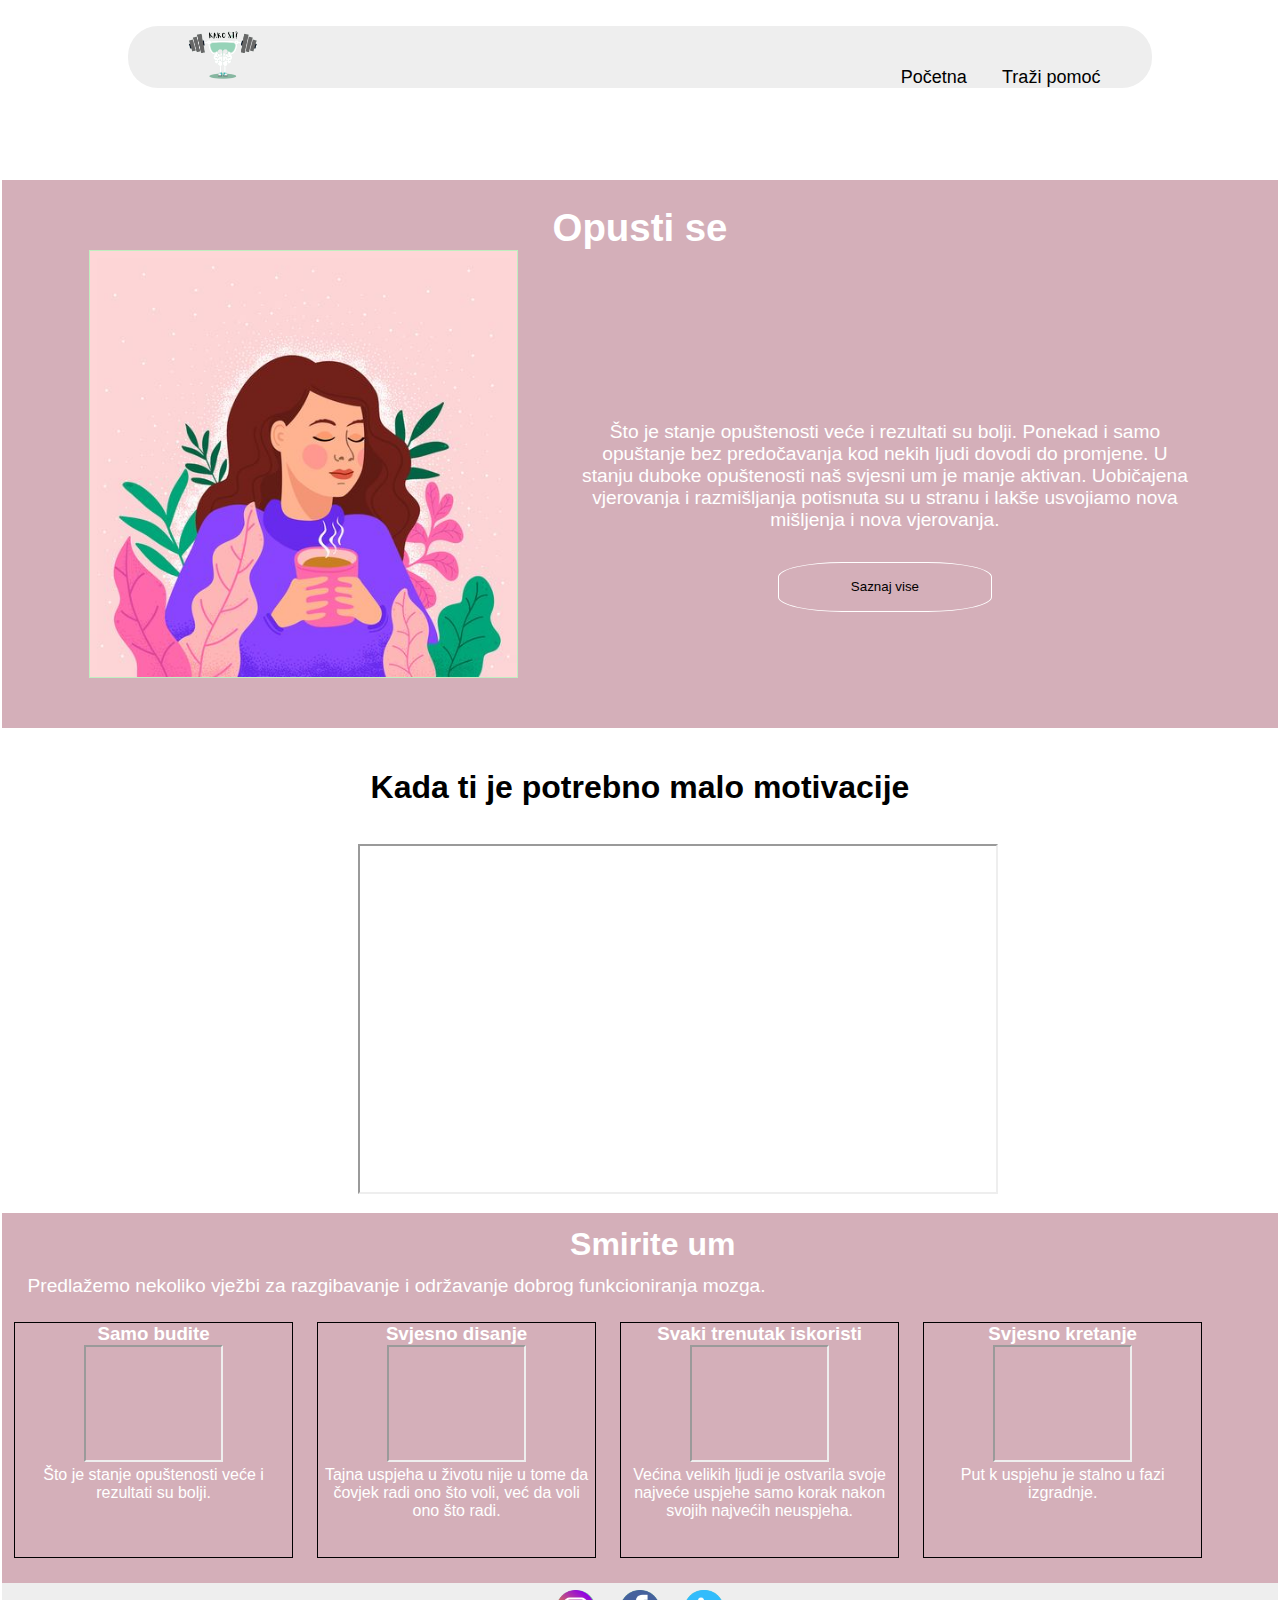
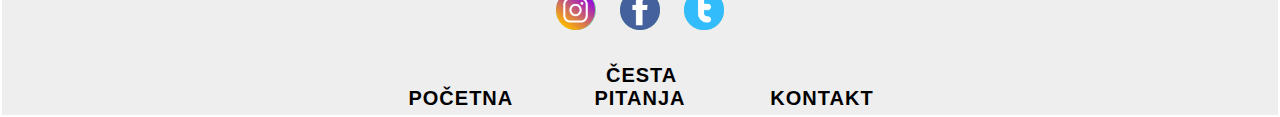
<file: mentalna.html>
<!DOCTYPE html>
<html lang="en">
<head>
    <meta charset="UTF-8">
    <meta http-equiv="X-UA-Compatible" content="IE=edge">
    <meta name="viewport" content="width=device-width, initial-scale=1.0">
    <link rel="stylesheet" type="text/css" href="css/mental.css"/>
    <link rel="stylesheet" type="text/css" href="css/mojstil.css"/>
    <title>Document</title>
</head>
<nav>
	<img src="img/logo_nav.png" height="10%" width="10%" style="margin-right: 60%;">
    <a href="index.html" style="text-decoration: none; color: black; font-size: large; margin-right: 2%;">Početna</a>
	<a href="forma_mentalno.html" style="text-decoration: none; color: black; font-size: large;">Traži pomoć</a>
</nav>


<body class="mentklasa" style="background-color: #ffffff;">
    <div class="opustanje" style="background-color: #d4afb9; font-style: normal;">
        <h1>Opusti se</h1>
        <div class="opus1">
        <img src="img/vjezbaRel.jpg">
        <p style="margin-top: 14%;">Što je stanje opuštenosti veće i rezultati su bolji.
             Ponekad i samo opuštanje bez predočavanja kod nekih ljudi dovodi do promjene. 
            U stanju duboke opuštenosti naš svjesni um je manje aktivan. 
            Uobičajena vjerovanja i razmišljanja potisnuta su u stranu i lakše usvojiamo nova mišljenja i nova vjerovanja.<br>
            <button class="btnopustanje" onclick="window.open('./opustanje.html','_blank')";">Saznaj vise</button>
        </p>
       
    </div>
    </div>
    <div class="motivacija">
        <h1 style="text-align: center; font-style: normal;">Kada ti je potrebno malo motivacije</h1>
        <iframe width="50%" height="350px" style="margin-left: 28%; margin-bottom: 1%;"
        src="https://www.youtube.com/embed/Tuw8hxrFBH8">
        </iframe>

    </div>

    <div class="vjezbe" style="background-color: #d4afb9;">
        <h1 style="text-align: center;">Smirite um</h1>
        <p style="margin-left: 2%; font-size: larger; margin-top: 1%;  margin-bottom: 1%;">Predlažemo nekoliko vježbi za razgibavanje i održavanje dobrog funkcioniranja mozga.  </p>
        <div class="clanci">
            <div class="clanak"><h3>Samo budite</h3>
                <iframe width="50%" height="50%" src="https://www.youtube.com/embed/IVQ8mILM4Ag"></iframe>
                <p>Što je stanje opuštenosti veće i rezultati su bolji.</p>
            </div>
               
            <div class="clanak"><h3>Svjesno disanje</h3>
                <iframe width="50%" height="50%" src="https://www.youtube.com/embed/ltM5kaBM2io"></iframe>
                <p>Tajna uspjeha u životu nije u tome da čovjek radi ono što voli, već da voli ono što radi.</p>
            </div>
            <div class="clanak"><h3>Svaki trenutak iskoristi</h3>
                <iframe width="50%" height="50%" src="https://www.youtube.com/embed/BmofnxcPH8s"></iframe>
                <p>Većina velikih ljudi je ostvarila svoje najveće uspjehe samo korak nakon svojih najvećih neuspjeha.</p>
            </div>
            <div class="clanak"><h3>Svjesno kretanje</h3>
                <iframe width="50%" height="50%" src="https://www.youtube.com/embed/Qm6gEAAUzsY"></iframe>
                <p>Put k uspjehu je stalno u fazi izgradnje.</p>
            </div>
        
    </div>

    <footer>
		<div class="zaglavlje">
   	  
			<div class="ikonice">
				<ul>
                    <li><a href="https://www.instagram.com/__kako_si_/?utm_medium=copy_link&fbclid=IwAR3yHgAWZXs0fg5i4YDrZ2OWpj8eJfgjkV7phWMLuGGsfidLbWyRkMty7Zw"><img src="img/ikonica2.png" height="100%" width="100%" style="margin-right: 60%;"></a></li>
                    <li><a href="https://www.facebook.com/profile.php?id=100075586173026"><img src="img/ikonica3.png" height="100%" width="100%" style="margin-right: 60%;"></a></li>
                    <li> <img src="img/ikonica1.png" height="100%" width="100%" style="margin-right: 60%;"></li>   
                    
   
				</ul>
			</div>
			<div class="dno">
				<ul>
					<li><a href="index.html">Početna</a></li>
					<li><a href="#">Česta pitanja</a></li>
					<li><a href="#">Kontakt</a></li>
					
				</ul>
			</div>
		   
   
	  </div>
   
	  
		
	</footer>
</body>
</html>
</file>
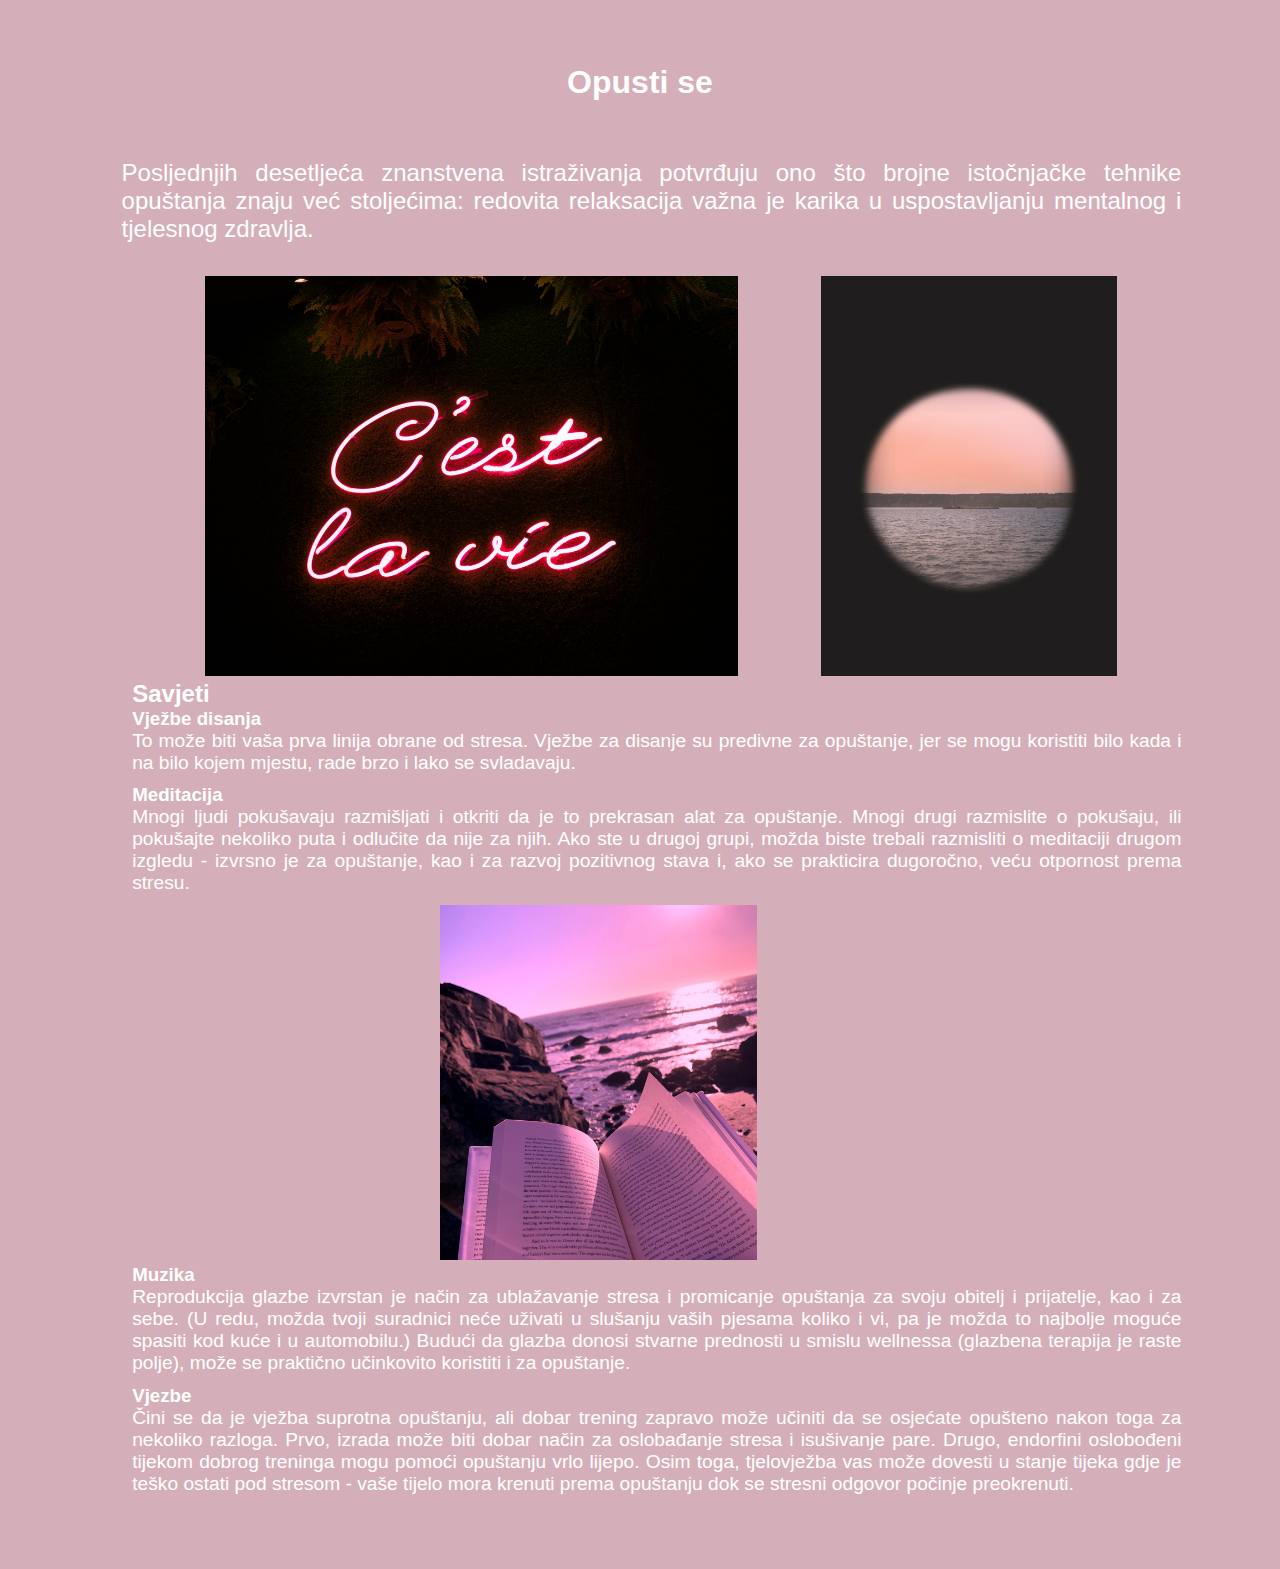
<file: opustanje.html>
<!DOCTYPE html>
<html lang="en">
<head>
    <meta charset="UTF-8">
    <meta http-equiv="X-UA-Compatible" content="IE=edge">
    <meta name="viewport" content="width=device-width, initial-scale=1.0">
    <link rel="stylesheet" type="text/css" href="css/mental.css"/>
    <title>Document</title>
</head>
<body class="opustanjeNova">
    <div>
       <h1>Opusti se</h1>

       <div class="clanakNovi">
           <p style="font-size: x-large;">
            Posljednjih desetljeća znanstvena istraživanja potvrđuju ono što brojne istočnjačke tehnike opuštanja znaju već stoljećima: redovita relaksacija važna je karika u uspostavljanju mentalnog i tjelesnog zdravlja.
           </p>
           <div class="dvijeslike">
           <img class="slikaRel" src="img/cestlavie.jpeg" style=" margin-top: 4%;">
           <img class="slikaRel" src="img/more.jpeg" style=" margin-top: 4%;">
          </div>
           <h2 style="margin-left: 1%;">Savjeti</h2>
           <div class="nekaKlasa">
            <h3 style="margin-left: 1%;">Vježbe disanja</h3>
            <p style="margin-left: 1%;">
            To može biti vaša prva linija obrane od stresa. Vježbe za disanje su predivne za opuštanje, jer se mogu koristiti bilo kada i na bilo kojem mjestu, rade brzo i lako se svladavaju. 
            </p>
           </div>
         <div class="nekaKlasa">
           <h3 style="margin-left: 1%;" >Meditacija</h3>
           <p style="margin-left: 1%;">
            Mnogi ljudi pokušavaju razmišljati i otkriti da je to prekrasan alat za opuštanje. Mnogi drugi razmislite o pokušaju, ili pokušajte nekoliko puta i odlučite da nije za njih. Ako ste u drugoj grupi, možda biste trebali razmisliti o meditaciji drugom izgledu - izvrsno je za opuštanje, kao i za razvoj pozitivnog stava i, ako se prakticira dugoročno, veću otpornost prema stresu. 
           </p>
           <img  class="slikaRel" src="img/relaksacija2.jpg"style="margin-left: 30%;">
           <h3 style="margin-left:1%;">Muzika</h3>
           <p style="margin-left: 1%;">
            Reprodukcija glazbe izvrstan je način za ublažavanje stresa i promicanje opuštanja za svoju obitelj i prijatelje, kao i za sebe. (U redu, možda tvoji suradnici neće uživati ​​u slušanju vaših pjesama koliko i vi, pa je možda to najbolje moguće spasiti kod kuće i u automobilu.) Budući da glazba donosi stvarne prednosti u smislu wellnessa (glazbena terapija je raste polje), može se praktično učinkovito koristiti i za opuštanje. 
           </p>
           <h3 style="margin-left:1%;">Vjezbe</h3>
           <p style="margin-left: 1%;">
            Čini se da je vježba suprotna opuštanju,
             ali dobar trening zapravo može učiniti da se osjećate opušteno nakon toga za nekoliko razloga.
             Prvo, izrada može biti dobar način za oslobađanje stresa i isušivanje pare. Drugo, endorfini oslobođeni tijekom dobrog treninga mogu pomoći opuštanju vrlo lijepo. Osim toga, tjelovježba vas može dovesti u stanje tijeka gdje je teško ostati pod stresom - vaše tijelo mora krenuti prema opuštanju dok se stresni odgovor počinje preokrenuti.
           </p>
        </div>
       </div>
    </div>
</body>
</html>
</file>
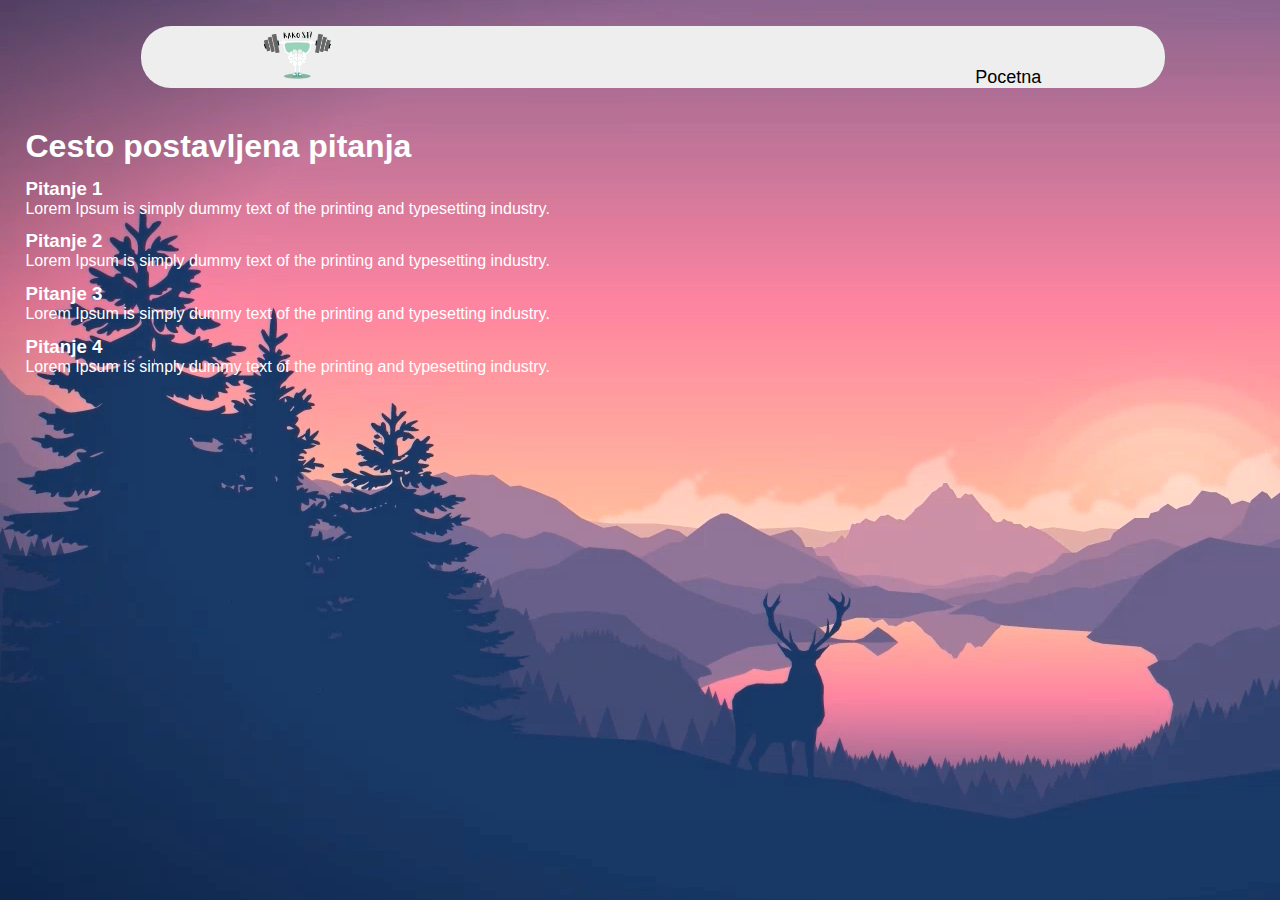
<file: pitanja.html>
<!DOCTYPE html>
<html lang="en">
<head>
    <meta charset="UTF-8">
    <meta http-equiv="X-UA-Compatible" content="IE=edge">
    <meta name="viewport" content="width=device-width, initial-scale=1.0">
    <link rel="stylesheet" type="text/css" href="css/mental.css"/>
    <link rel="stylesheet" type="text/css" href="css/mojstil.css"/>
    <title>Kontakt</title>

</head>
<nav style="position: absolute;">
    <img src="img/logo_nav.png" height="10%" width="10%" style="margin-right: 60%;">
    <a href="index.html" class="uredi_nav" >Pocetna</a>
</nav>

<body style="background-image: url(img/pozadina_home1.png); margin-top: 10%; margin-left: 1%; color: white;">
    <h1 style="margin: 1%;">Cesto postavljena pitanja</h1>
    <div class="info" style="margin: 1%;" >
        <h3>Pitanje 1</h3>
        <p>Lorem Ipsum is simply dummy text of the printing and typesetting industry.</p>
    </div>
    <div class="info" style="margin: 1%;">
        <h3>Pitanje 2</h3>
        <p>Lorem Ipsum is simply dummy text of the printing and typesetting industry.</p>
    </div>
    <div class="info" style="margin: 1%;">
        <h3>Pitanje 3</h3>
        <p>Lorem Ipsum is simply dummy text of the printing and typesetting industry.</p>
    </div>

    <div class="info" style="margin: 1%;">
        <h3>Pitanje 4</h3>
        <p>Lorem Ipsum is simply dummy text of the printing and typesetting industry.</p>
    </div>       
</body>
	
</html>
</file>
<file: css/mojstil.css>
nav{
	top: 0%;
	background-color: #eeeeee;
	width: 80%;
	text-align: center;
	border-radius: 30px;
	margin-left: 10%;
	margin-top: 2%;
}
.uredi_nav{
	text-decoration: none;
	color: black; 
	font-size: large; 
	margin-right: 2%;
	font-family: Verdana, Geneva, Tahoma, sans-serif;

}
a{
	text-decoration: none;
}	
nav a:hover{
	font-style:oblique;

}
main{
	margin-left: 17%;	
	margin-top: 8%;
	margin-bottom: 2%;
}



.mentalno{
   padding: 5%;
   height: 40%;
   width: 80%;
   background-color: #d4afb9;
   margin-bottom: 1%;
   text-align: center;
   border-radius: 25px;

}
.fizicko{
	padding: 5%;
	height: 40%;
	width: 80%;
	background-color: #83e0dd;
	text-align: center;
	border-radius: 25px;
}
 

form{
	
	width: 80%;

}

input{
	border: none;
	border-bottom: white 1px solid !important;
	background-color:transparent;
	padding:2%;
	margin: 5%;
	
}

/*Lamija*/
.formaa{
	color: white;
	font-size: larger;
}

.opustanje
{
	margin-top: 7%;
	margin-left: 3%;
	font-family: Verdana, Geneva, Tahoma, sans-serif;
	font-style: oblique;
	font-size: larger;
	margin-left: 0;
	padding: 2%;
	margin-bottom: 3%;
	color: white;
	border: 2px solid white;

}
.opus1{
	display: flex;
}
.opus1 p{
	text-align: center;
	margin: 5%;
}
.opustanje h1{
	text-align: center;
}

.opustanje img{
	width: 35%;
	height: 35%;
	margin-left: 16%;
	margin-left: 5%;
	margin-bottom: 2%;
	border: solid 1px rgb(191, 238, 191);

}
	
.opustanje p{
	float:inline-end;
}
h1{
	text-align:left;
}


.motivacija h1{
	text-align: right;
	font-style: oblique;
	margin: 3%;
}

.mentklasa{
	color: black;
}
.vjezbe{
	color: white;
	border: 2px solid white;
}

.clanci{
	display: inline-flex;
	width: 95%;
}
.clanak{
	width:100%;
	border: 1px black solid;
	margin: 1%;
	text-align: center;
}
/*Samijaa*/
.clanaks{
	
	width: 100%;
	border-color: rgb(124, 123, 123);
	background-color: #83e0dd;
	display: inline-block;
	border-style: ridge;
	margin-bottom: 3px;
	margin-top: 0px;	
	border-radius: 40px;
	padding: 5%;

}
.dugme{
background-color: black;
color: white;
text-align: center;
bottom: 0%;
padding: 1%;
margin: 1%;
height: 5%;
border-radius: 10px;
}

.naslov_clanka{
	margin: 0%;
	border-bottom-color: black;
}

hr{
	margin-bottom: 2%;
}
</file>
<file: css/mental.css>
.btnopustanje
{
	border: 1px solid white;
	border-radius: 30%;
	height: 50px;
	width: 35%;
	background-color: transparent;
	margin-top: 5%;
}

.vjezbe h1{
	margin-left: 2%;
    padding-top: 1%;

}

.opustanjeNova
{
    background-color: #d4afb9;
    color: white;

}
.opustanjeNova h1{
    text-align: center;
    font-family:Verdana, Geneva, Tahoma, sans-serif;
   
}

.opustanjeNova{
    margin: 5%;
}
.slikaRel
{
    width: 30%;
    height: 50%;
}
.nekaKlasa{
    display: inline-block;
}
.nekaKlasa p{
    font-size: larger;
    margin-bottom: 1%;
}

.clanakNovi{
    margin: 5%;
    width: 92%;
	text-align: justify;
}
.dvijeslike{
    display: inline-flex;
    text-align: center;
}
.dvijeslike img{
    margin-left: 10%;
    
    height: 400px;
    width: 100%;
}
a{
    text-align: center;
    text-decoration: none;
    margin: 1%;
}

*{
	margin: 0px;
	padding: 0px;
	box-sizing: border-box;
	font-family: Verdana, sans-serif;
	  
}
/*Sunita*/
.zaglavlje{
	width: 100%;
	height: 15%;
    margin-top: 1%;
	background:#eeeeee;
	padding-top: 0.5%;
    bottom:0 !important;
}
.ikonice{
	width: 100%;
	height: auto;
	margin: auto;
}
.ikonice ul{
	margin: 0px;
	padding: 0px;
	text-align: center;
}
.ikonice ul li{
	display: inline-block;
	width: 50px;
	height: 50px;
	margin: 0px 10px;
	border-radius: 100%;
	background:#7DCEA0; 
}
.ikonice ul li a{
	text-decoration: none;
	color: #272727;
	font-size: 25px;
	display: block;
}
.ikonice ul li a i{
	line-height: 50px;
}
.ikonice ul li:hover{
	background: #e67e22;
}
.ikonice ul li a:hover >i{
	transform: scale(1.6) rotate(25deg);
}
.dno{
	width: 100%;
	height: auto;
	margin: auto;
	margin-top: 25px;
}
.dno ul{
	margin: 0px;
	padding: 0px;
	text-align: center;
}
.dno ul li{
	display: inline-block;
	margin: 10px 20px;	 
}
.dno ul li a{
	text-decoration: none;
	outline: none;
	font-family: Verdana, Geneva, Tahoma, sans-serif;
	font-size: 20px;
	color: rgb(0, 0, 0);
	font-weight: bold;
	text-transform: uppercase;
	letter-spacing: 1px;
	
}
.dno ul li a:hover{
	color:  #e67e22;
}	
.dno ul li{
	padding: 0px ;
}
.dno ul li{
	margin: 5px 20px;
}
.ikonice ul li a i {
    line-height: 38px;
}
.ikonice ul li{
width: 40px;
    height: 40px;
}
</file>
<file: css/footer.css>
.zaglavlje {
        width: 100%;
        height: auto;
        margin: auto;
        background: #c7d3ce;
        padding: 20px 0px;
        bottom:0;
    }

    .ikonice {
        width: 100%;
        height: auto;
        margin: auto;
    }

    .ikonice ul {
        margin: 0px;
        padding: 0px;
        text-align: center;
    }

    .ikonice ul li {
        display: inline-block;
        width: 50px;
        height: 50px;
        margin: 0px 10px;
        border-radius: 100%;
        background: #7DCEA0;
    }

    .ikonice ul li a {
        text-decoration: none;
        color: #272727;
        font-size: 25px;
        display: block;
    }

    .ikonice ul li a i {
        line-height: 50px;
    }

    .ikonice ul li:hover {
        background: #e67e22;
    }

    .ikonice ul li a:hover>i {
        transform: scale(1.6) rotate(25deg);
    }

    .dno {
        width: 100%;
        height: auto;
        margin: auto;
        margin-top: 25px;
    }

    .dno ul {
        margin: 0px;
        padding: 0px;
        text-align: center;
    }

    .dno ul li {
        display: inline-block;
        margin: 10px 20px;
    }

    .dno ul li a {
        text-decoration: none;
        outline: none;
        font-family: 'Roboto Slab', serif;
        font-size: 20px;
        color: #fff;
        font-weight: bold;
        text-transform: uppercase;
        letter-spacing: 1px;
    }

    .dno ul li a:hover {
        color: #e67e22;
    }

    .dno ul li {
        padding: 0px;
    }

    .dno ul li {
        margin: 5px 20px;
    }

    .ikonice ul li a i {
        line-height: 38px;
    }

    .ikonice ul li {
        width: 40px;
        height: 40px;
    }
</file>
<file: css/admin.css>
@import url('https://fonts.googleapis.com/css?family=Poppins');

/* BASIC */

body {
  font-family: "Poppins", sans-serif;
  height: 100vh;
}

a {
  color: #92badd;
  display:inline-block;
  text-decoration: none;
  font-weight: 400;
}

h2 {
  text-align: center;
  font-size: 16px;
  font-weight: 600;
  text-transform: uppercase;
  display:inline-block;
  margin: 40px 8px 10px 8px; 
  color: #cccccc;
}



/* STRUCTURE */

.wrapper {
  display: flex;
  align-items: center;
  flex-direction: column; 
  justify-content: center;
  width: 100%;
  min-height: 100%;
  padding: 20px;
}

#formContent {
  -webkit-border-radius: 10px 10px 10px 10px;
  border-radius: 10px 10px 10px 10px;
  background: #fff;
  padding: 30px;
  width: 90%;
  max-width: 450px;
  position: relative;
  padding: 0px;
  -webkit-box-shadow: 0 30px 60px 0 rgba(0,0,0,0.3);
  box-shadow: 0 30px 60px 0 rgba(0,0,0,0.3);
  text-align: center;
}

#formFooter {
  background-color: #f6f6f6;
  border-top: 1px solid #dce8f1;
  padding: 25px;
  text-align: center;
  -webkit-border-radius: 0 0 10px 10px;
  border-radius: 0 0 10px 10px;
}



/* TABS */

h2.inactive {
  color: #cccccc;
}

h2.active {
  color: #0d0d0d;
  border-bottom: 2px solid #5fbae9;
}



/* FORM TYPOGRAPHY*/

input[type=button], input[type=submit], input[type=reset]  {
  background-color: #83e0dd;
  border: none;
  color: white;
  padding: 15px 80px;
  text-align: center;
  text-decoration: none;
  display: inline-block;
  text-transform: uppercase;
  font-size: 13px;
  -webkit-box-shadow: 0 10px 30px 0 rgba(95,186,233,0.4);
  box-shadow: 0 10px 30px 0 rgba(95,186,233,0.4);
  -webkit-border-radius: 5px 5px 5px 5px;
  border-radius: 5px 5px 5px 5px;
  margin: 5px 20px 40px 20px;
  -webkit-transition: all 0.3s ease-in-out;
  -moz-transition: all 0.3s ease-in-out;
  -ms-transition: all 0.3s ease-in-out;
  -o-transition: all 0.3s ease-in-out;
  transition: all 0.3s ease-in-out;
}

input[type=button]:hover, input[type=submit]:hover, input[type=reset]:hover  {
  background-color: #39ace7;
}

input[type=button]:active, input[type=submit]:active, input[type=reset]:active  {
  -moz-transform: scale(0.95);
  -webkit-transform: scale(0.95);
  -o-transform: scale(0.95);
  -ms-transform: scale(0.95);
  transform: scale(0.95);
}

input[type=text] {
  background-color: #f6f6f6;
  border: none;
  color: #0d0d0d;
  padding: 15px 32px;
  text-align: center;
  text-decoration: none;
  display: inline-block;
  font-size: 16px;
  margin: 5px;
  width: 85%;
  border: 2px solid #f6f6f6;
  -webkit-transition: all 0.5s ease-in-out;
  -moz-transition: all 0.5s ease-in-out;
  -ms-transition: all 0.5s ease-in-out;
  -o-transition: all 0.5s ease-in-out;
  transition: all 0.5s ease-in-out;
  -webkit-border-radius: 5px 5px 5px 5px;
  border-radius: 5px 5px 5px 5px;
}

input[type=text]:focus {
  background-color: #fff;
  border-bottom: 2px solid #83e0dd;
}

input[type=text]:placeholder {
  color: #cccccc;
}



/* ANIMATIONS */

/* Simple CSS3 Fade-in-down Animation */
.fadeInDown {
  -webkit-animation-name: fadeInDown;
  animation-name: fadeInDown;
  -webkit-animation-duration: 1s;
  animation-duration: 1s;
  -webkit-animation-fill-mode: both;
  animation-fill-mode: both;
}

@-webkit-keyframes fadeInDown {
  0% {
    opacity: 0;
    -webkit-transform: translate3d(0, -100%, 0);
    transform: translate3d(0, -100%, 0);
  }
  100% {
    opacity: 1;
    -webkit-transform: none;
    transform: none;
  }
}

@keyframes fadeInDown {
  0% {
    opacity: 0;
    -webkit-transform: translate3d(0, -100%, 0);
    transform: translate3d(0, -100%, 0);
  }
  100% {
    opacity: 1;
    -webkit-transform: none;
    transform: none;
  }
}

/* Simple CSS3 Fade-in Animation */
@-webkit-keyframes fadeIn { from { opacity:0; } to { opacity:1; } }
@-moz-keyframes fadeIn { from { opacity:0; } to { opacity:1; } }
@keyframes fadeIn { from { opacity:0; } to { opacity:1; } }

.fadeIn {
  opacity:0;
  -webkit-animation:fadeIn ease-in 1;
  -moz-animation:fadeIn ease-in 1;
  animation:fadeIn ease-in 1;

  -webkit-animation-fill-mode:forwards;
  -moz-animation-fill-mode:forwards;
  animation-fill-mode:forwards;

  -webkit-animation-duration:1s;
  -moz-animation-duration:1s;
  animation-duration:1s;
}

.fadeIn.first {
  -webkit-animation-delay: 0.4s;
  -moz-animation-delay: 0.4s;
  animation-delay: 0.4s;
}

.fadeIn.second {
  -webkit-animation-delay: 0.6s;
  -moz-animation-delay: 0.6s;
  animation-delay: 0.6s;
}

.fadeIn.third {
  -webkit-animation-delay: 0.8s;
  -moz-animation-delay: 0.8s;
  animation-delay: 0.8s;
}

.fadeIn.fourth {
  -webkit-animation-delay: 1s;
  -moz-animation-delay: 1s;
  animation-delay: 1s;
}

/* Simple CSS3 Fade-in Animation */
.underlineHover:after {
  display: block;
  left: 0;
  bottom: -10px;
  width: 0;
  height: 2px;
  background-color: #83e0dd;
  content: "";
  transition: width 0.2s;
}

.underlineHover:hover {
  color: #0d0d0d;
}

.underlineHover:hover:after{
  width: 100%;
}



/* OTHERS */

*:focus {
    outline: none;
} 

#icon {
  width:60%;
}

* {
  box-sizing: border-box;
}
</file>
